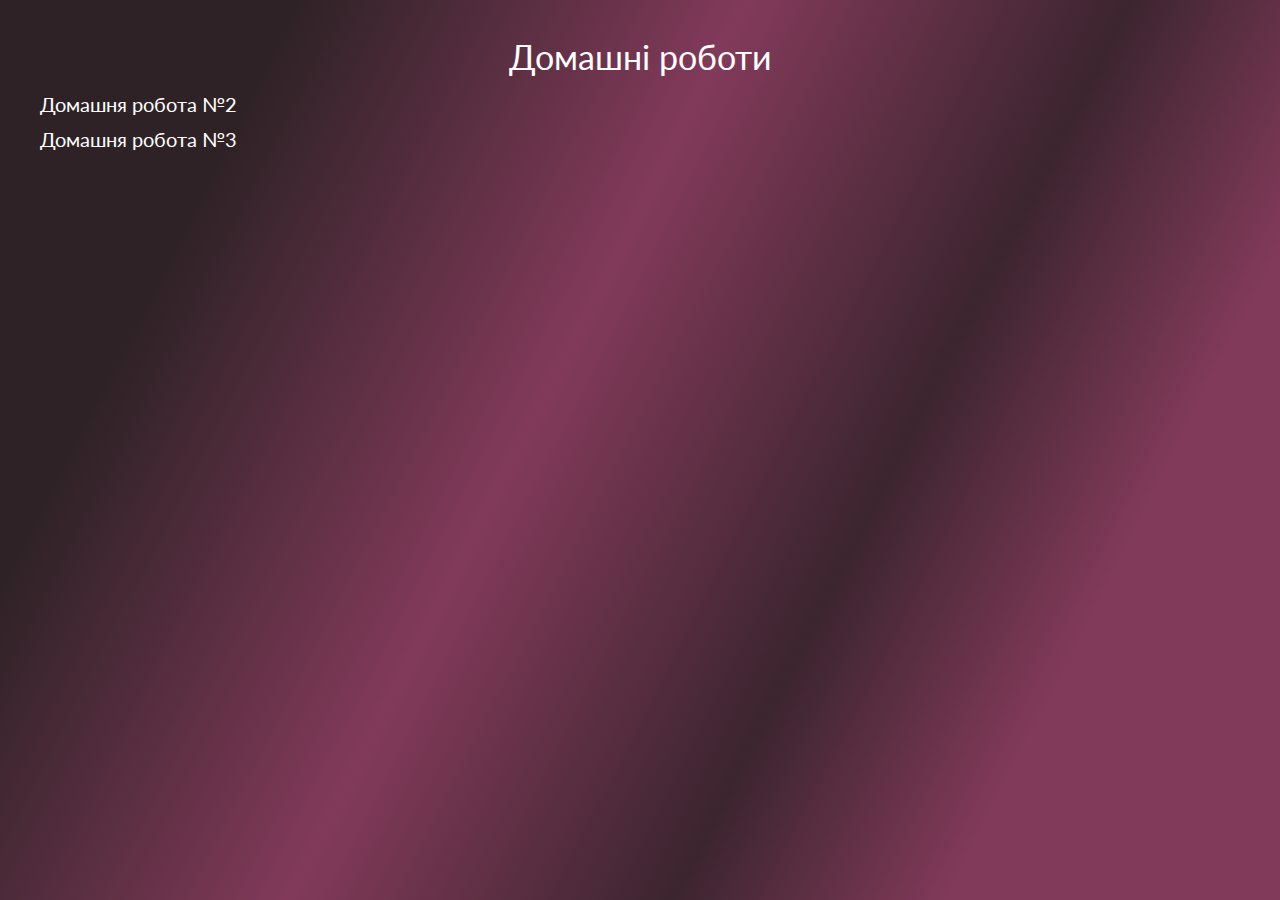
<file: index.html>
<!DOCTYPE html>
<html lang="uk">
	<head>
		<meta charset="UTF-8">
		<meta name="viewport" content="width=device-width, initial-scale=1.0">
		<link rel="stylesheet" href="css/style.css">
		<title> Домашні роботи</title>
	</head>
	<body>
		<div class="container">
			<h1>Домашні роботи</h1>
			<ul>
				<li>
					<a href="homework_02/index.html">Домашня робота №2</a>
				</li>
				<li>
					<a href="homework_3/index.html">Домашня робота №3</a>
				</li>
			</ul>
		</div>
	</body>
</html>
</file>
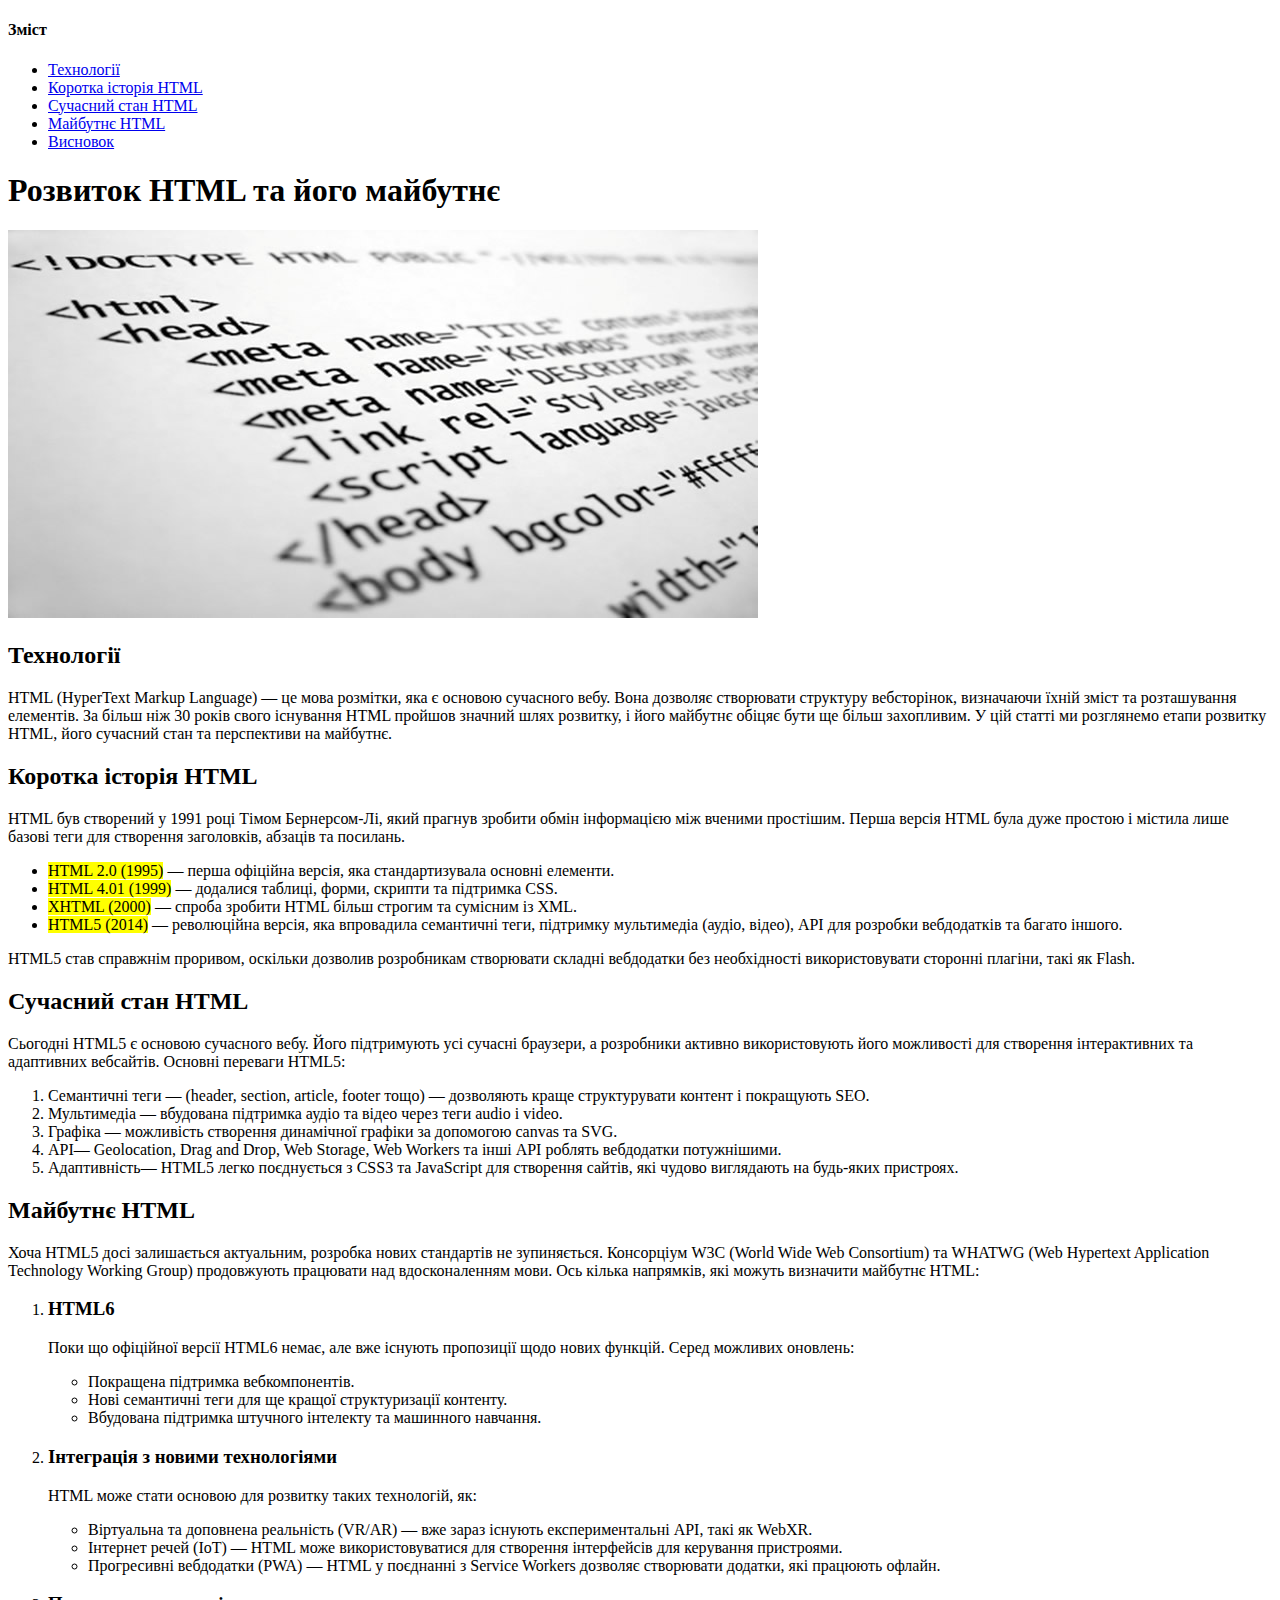
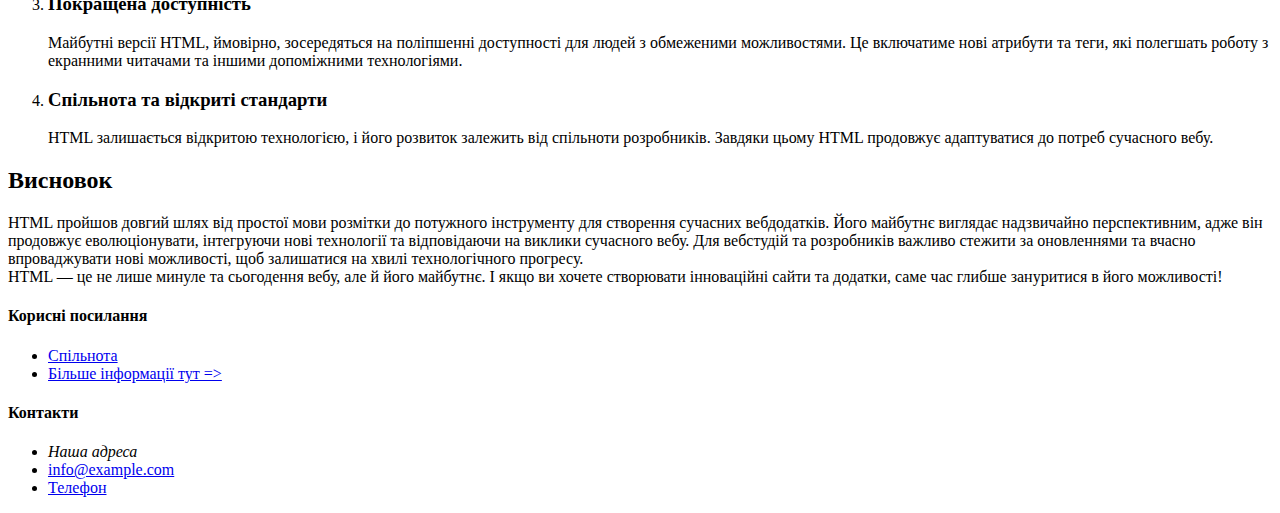
<file: homework_02/index.html>
<!DOCTYPE html>
<html lang="uk">
    <head>
        <meta charset="UTF-8">
        <meta name="viewport" content="width=device-width, initial-scale=1.0">
        <title>homework_02</title>
    </head>
    <body>
        <header>
            <div>
                <div>
                    <h4>Зміст</h4>
                    <ul>
                        <li> <a href="#section">Технології</a></li>
                        <li> <a href="#first_section">Коротка історія
                                HTML</a></li>
                        <li> <a href="#second_section">Сучасний стан
                                HTML</a></li>
                        <li> <a href="#third_section">Майбутнє HTML</a></li>
                        <li> <a href="#last_section">Висновок</a></li>
                    </ul>
                </div>
            </div>
        </header>
        <main>
            <div>
                <div>
                    <h1>Розвиток HTML та його майбутнє</h1>
                    <img src="img/Html.jpg" alt="зображення коду HTML">
                </div>
                <div id="section">
                    <h2>Технології</h2>
                    <p>
                        HTML (HyperText Markup Language) — це мова розмітки, яка
                        є
                        основою
                        сучасного вебу. Вона дозволяє створювати структуру
                        вебсторінок,
                        визначаючи їхній зміст та розташування елементів. За
                        більш
                        ніж
                        30
                        років свого існування HTML пройшов значний шлях
                        розвитку, і
                        його
                        майбутнє обіцяє бути ще більш захопливим. У цій статті
                        ми
                        розглянемо
                        етапи розвитку HTML, його сучасний стан та перспективи
                        на
                        майбутнє.
                    </p>
                </div>
            </div>
            <div id="first_section">
                <h2>Коротка історія HTML</h2>
                <p>
                    HTML був створений у 1991 році Тімом Бернерсом-Лі, який
                    прагнув
                    зробити обмін інформацією між вченими простішим. Перша
                    версія
                    HTML
                    була дуже простою і містила лише базові теги для створення
                    заголовків, абзаців та посилань.
                </p>

                <ul>
                    <li><mark>HTML 2.0 (1995)</mark> — перша офіційна версія,
                        яка
                        стандартизувала
                        основні елементи.</li>
                    <li><mark>HTML 4.01 (1999)</mark> — додалися таблиці, форми,
                        скрипти
                        та підтримка
                        CSS.</li>
                    <li><mark>XHTML (2000)</mark> — спроба зробити HTML більш
                        строгим та
                        сумісним із
                        XML.</li>
                    <li><mark>HTML5 (2014)</mark> — революційна версія, яка
                        впровадила
                        семантичні
                        теги, підтримку мультимедіа (аудіо, відео), API для
                        розробки
                        вебдодатків та багато іншого.
                    </li>
                </ul>
                <p>
                    HTML5 став справжнім проривом, оскільки дозволив розробникам
                    створювати складні вебдодатки без необхідності
                    використовувати
                    сторонні плагіни, такі як Flash.
                </p>
            </div>
            <div id="second_section">
                <h2>Сучасний стан HTML</h2>
                <p>
                    Сьогодні HTML5 є основою сучасного вебу. Його підтримують
                    усі
                    сучасні браузери, а розробники активно використовують його
                    можливості для створення інтерактивних та адаптивних
                    вебсайтів.
                    Основні переваги HTML5:
                </p>

                <ol>
                    <li><span class="text">Семантичні теги</span> — (header,
                        section,
                        article, footer
                        тощо) — дозволяють краще структурувати контент і
                        покращують
                        SEO.</li>
                    <li><span class="text">Мультимедіа</span> — вбудована
                        підтримка
                        аудіо та відео через теги audio і video.</li>
                    <li><span class="text">Графіка </span> — можливість
                        створення
                        динамічної графіки за допомогою canvas та SVG.</li>
                    <li><span class="text">API</span>— Geolocation, Drag and
                        Drop,
                        Web
                        Storage, Web Workers та інші API роблять вебдодатки
                        потужнішими.
                    </li>
                    <li><span class="text">Адаптивність</span>— HTML5 легко
                        поєднується
                        з CSS3 та JavaScript для створення сайтів, які чудово
                        виглядають
                        на будь-яких пристроях.</li>
                </ol>
            </div>
            <div id="third_section">
                <h2>Майбутнє HTML</h2>
                <p>
                    Хоча HTML5 досі залишається актуальним, розробка нових
                    стандартів не
                    зупиняється. Консорціум W3C (World Wide Web Consortium) та
                    WHATWG
                    (Web Hypertext Application Technology Working Group)
                    продовжують
                    працювати над вдосконаленням мови. Ось кілька напрямків, які
                    можуть
                    визначити майбутнє HTML:
                </p>
                <ol>
                    <li>
                        <h3>HTML6</h3>
                        <p>Поки що офіційної версії HTML6 немає, але вже існують
                            пропозиції щодо нових функцій. Серед можливих
                            оновлень:</p>
                        <ul>
                            <li>Покращена підтримка вебкомпонентів.</li>
                            <li>Нові семантичні теги для ще кращої
                                структуризації
                                контенту.</li>
                            <li>Вбудована підтримка штучного інтелекту та
                                машинного
                                навчання.</li>
                        </ul>
                    </li>
                    <li>
                        <h3>Інтеграція з новими технологіями
                        </h3>
                        <p>HTML може стати основою для розвитку таких
                            технологій,
                            як:
                        </p>
                        <ul>
                            <li>Віртуальна та доповнена реальність (VR/AR) — вже
                                зараз
                                існують експериментальні API, такі як
                                WebXR.</li>
                            <li>Інтернет речей (IoT) — HTML може
                                використовуватися
                                для
                                створення інтерфейсів для керування
                                пристроями.</li>
                            <li>Прогресивні вебдодатки (PWA) — HTML у поєднанні
                                з
                                Service Workers дозволяє створювати додатки, які
                                працюють офлайн.</li>
                        </ul>
                    </li>
                    <li>
                        <h3>Покращена доступність</h3>
                        <p>Майбутні версії HTML, ймовірно, зосередяться на
                            поліпшенні
                            доступності для людей з обмеженими можливостями. Це
                            включатиме нові атрибути та теги, які полегшать
                            роботу з
                            екранними читачами та іншими допоміжними
                            технологіями.
                        </p>
                    </li>
                    <li>
                        <h3>Спільнота та відкриті стандарти</h3>
                        <p>HTML залишається відкритою технологією, і його
                            розвиток
                            залежить від спільноти розробників. Завдяки цьому
                            HTML
                            продовжує адаптуватися до потреб сучасного вебу.</p>
                    </li>
                </ol>
            </div>
            <div id="last_section">
                <h2>Висновок</h2>
                <p>
                    HTML пройшов довгий шлях від простої мови розмітки до
                    потужного
                    інструменту для створення сучасних вебдодатків. Його
                    майбутнє
                    виглядає надзвичайно перспективним, адже він продовжує
                    еволюціонувати, інтегруючи нові технології та відповідаючи
                    на
                    виклики сучасного вебу. Для вебстудій та розробників важливо
                    стежити
                    за оновленнями та вчасно впроваджувати нові можливості, щоб
                    залишатися на хвилі технологічного прогресу. <br> HTML — це
                    не
                    лише минуле та сьогодення вебу, але й його
                    майбутнє. І
                    якщо ви хочете створювати інноваційні сайти та додатки, саме
                    час
                    глибше зануритися в його можливості!
                </p>
            </div>
        </main>
        <footer>
            <div>
                <h4>Корисні посилання</h4>
                <ul>
                    <li> <a title="Це посилання веде на сторінку спільноти"
                            href="community.html">Спільнота</a></li>
                    <li> <a target="_blank" href="https://google.com">Більше
                            інформації
                            тут
                            =></a></li>
                </ul>
            </div>
            <div>
                <h4>Контакти</h4>
                <ul>
                    <li><address>Наша адреса</address></li>
                    <li><a
                            href="mailto:info@example.com">info@example.com</a></li>
                    <li><a href="tel:+38011111111">Телефон</a></li>
                </ul>
            </div>
        </footer>
    </body>
</html>
</file>
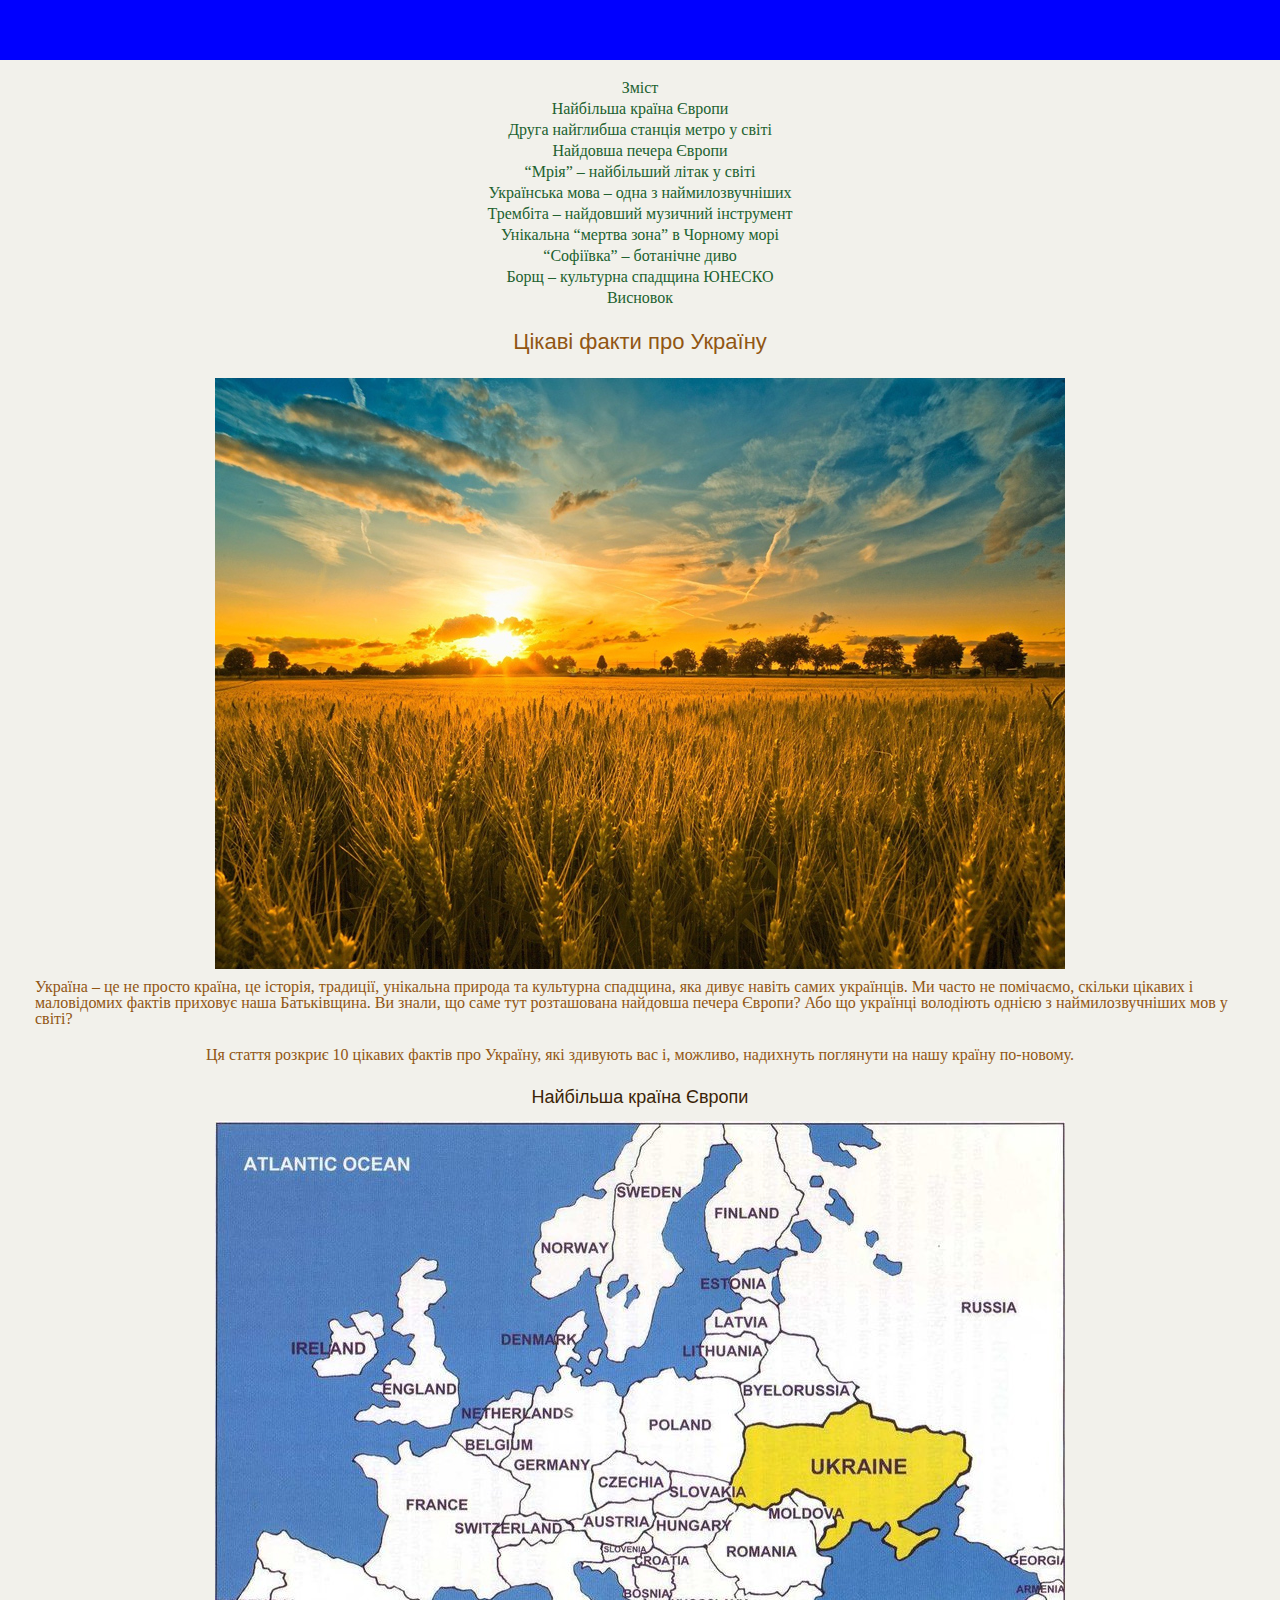
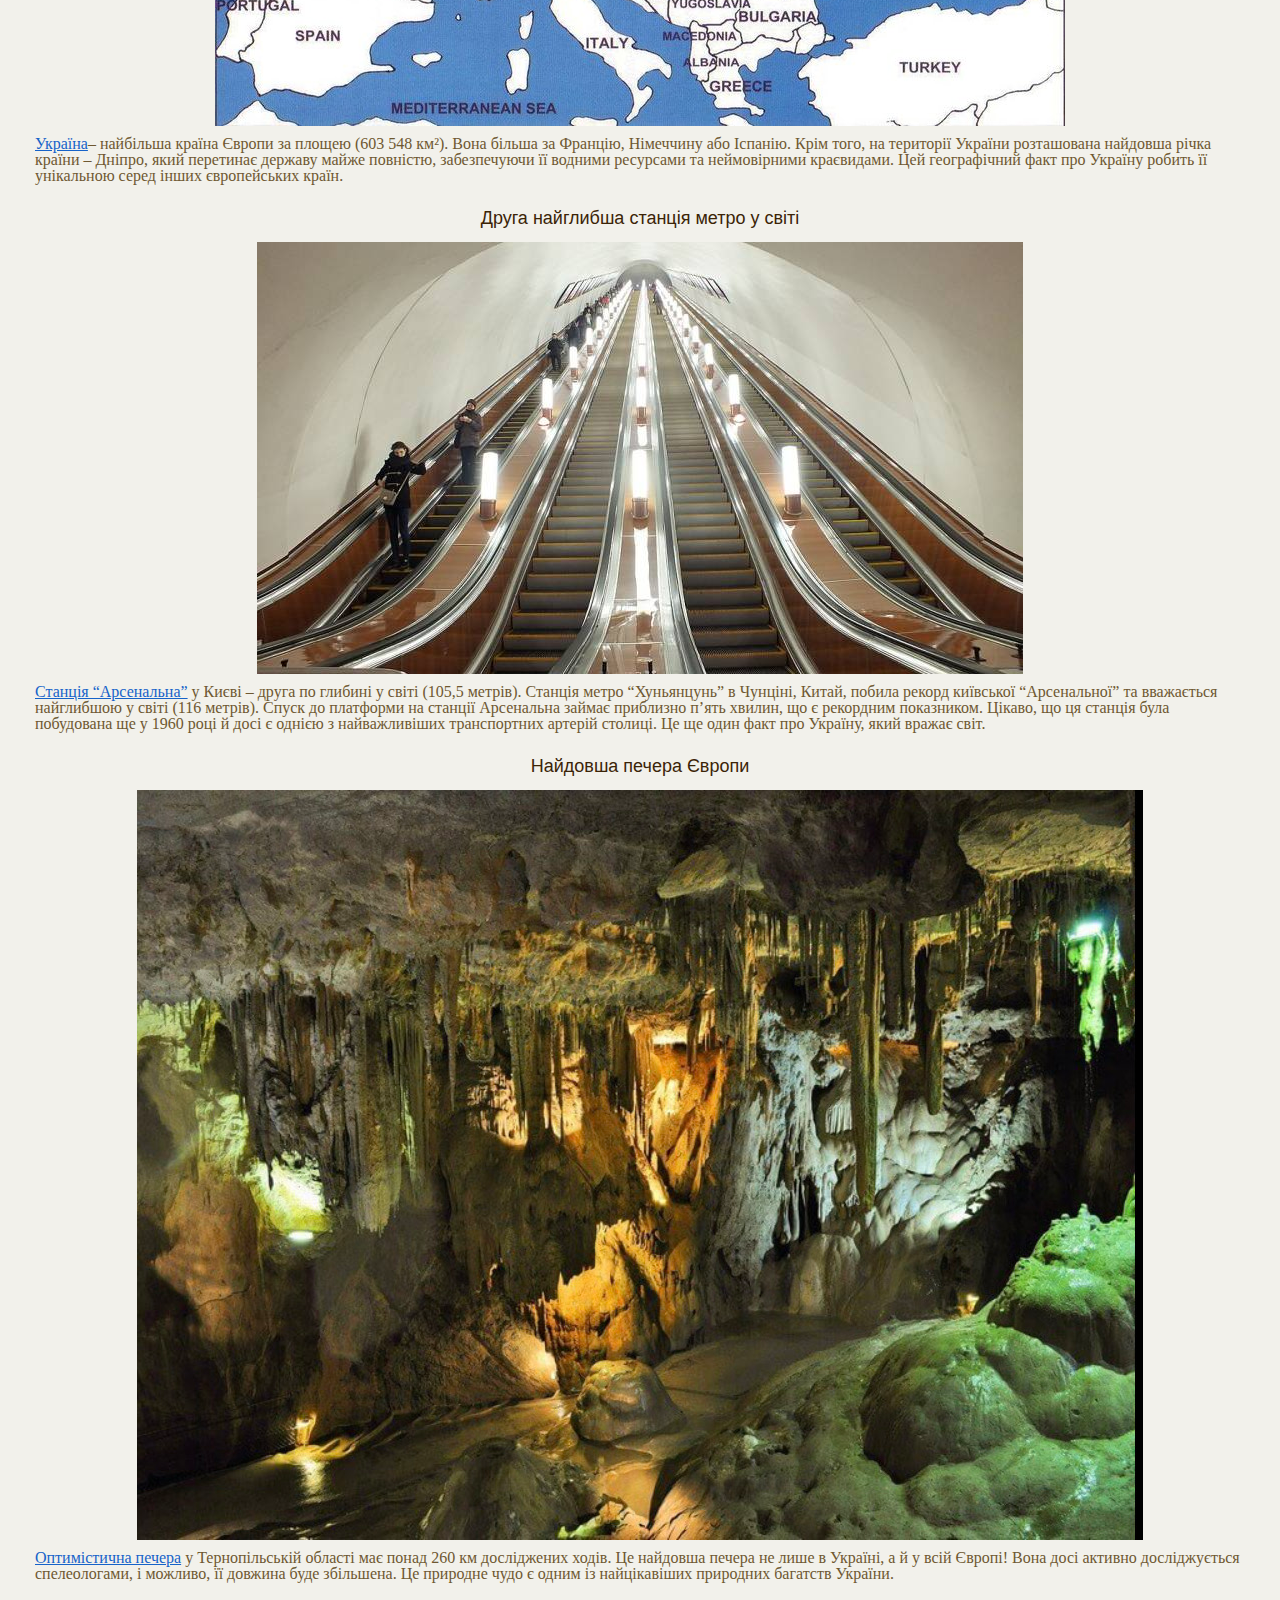
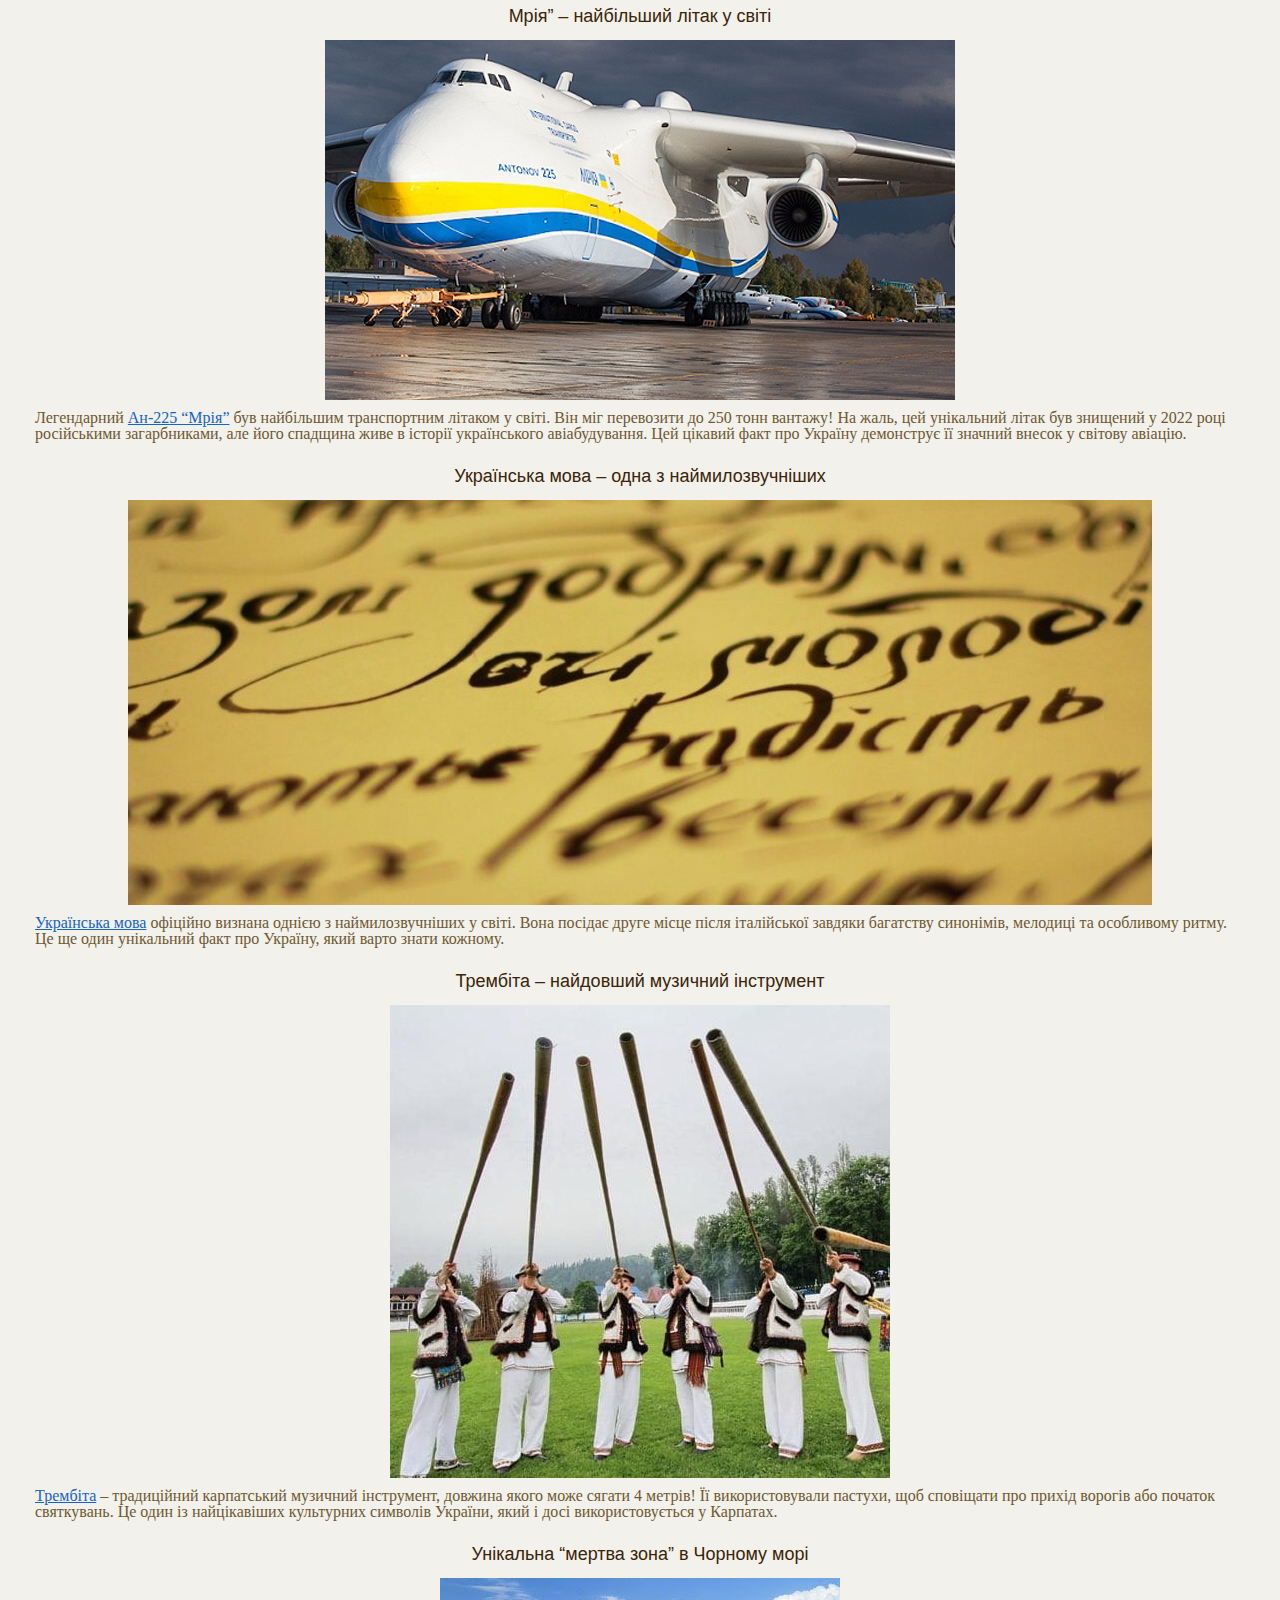
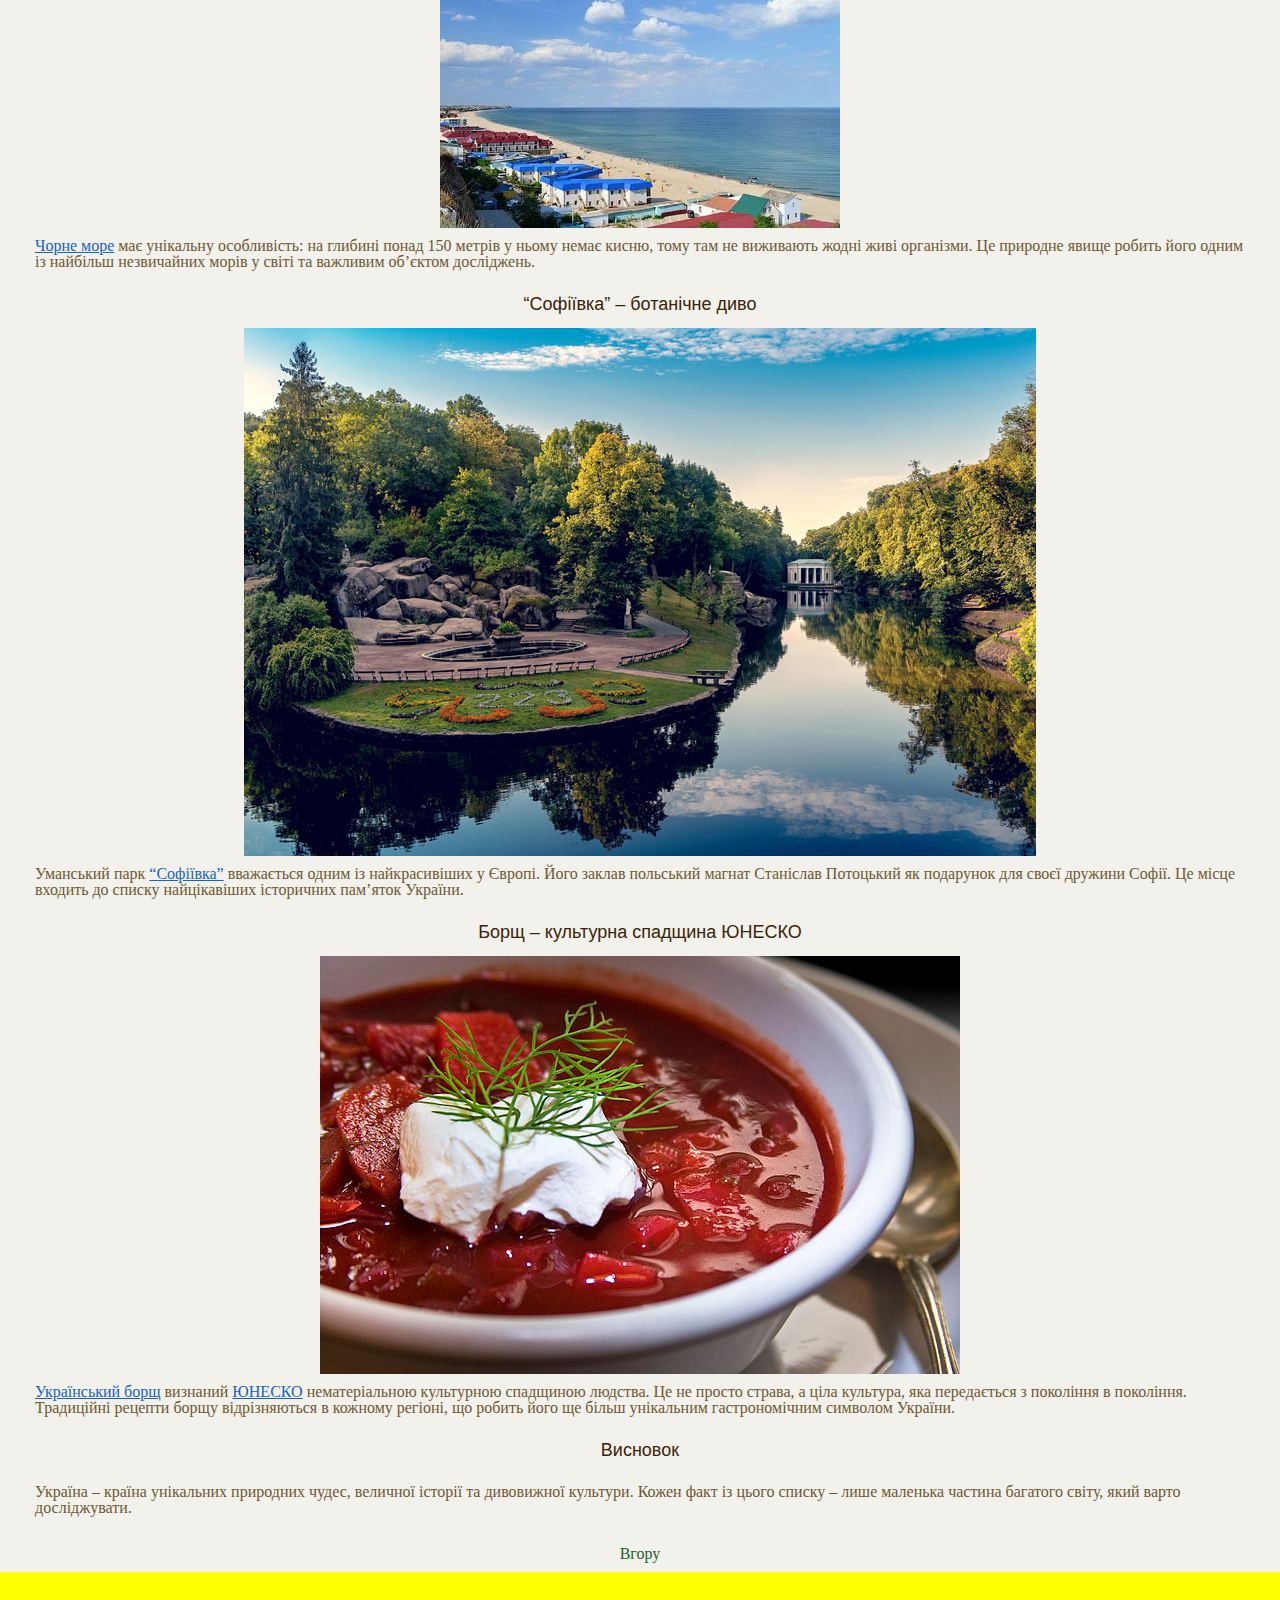
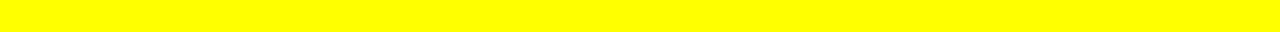
<file: homework_03 /index.html>
<!DOCTYPE html>
<html lang="uk">
    <head>
        <meta charset="UTF-8">
        <meta name="viewport" content="width=device-width, initial-scale=1.0">
        <link rel="stylesheet" href="css/style.css">
        <title>homework_03</title>
    </head>
    <body>
        <header>
            <div id="to-top" class="container-top">
            </div>
            <div class="nav">
                <h3>Зміст</h3>
                <ul>
                    <li> <a href="#article-one">Найбільша країна
                            Європи</a></li>
                    <li> <a href="#article-two">Друга найглибша станція
                            метро у світі</a></li>
                    <li> <a href="#article-three">Найдовша печера
                            Європи</a></li>
                    <li> <a href="#article-four">“Мрія” – найбільший літак у
                            світі</a></li>
                    <li> <a href="#article-five">Українська мова – одна з
                            наймилозвучніших</a></li>
                    <li> <a href="#article-six">Трембіта – найдовший музичний
                            інструмент</a></li>
                    <li> <a href="#article-eight">Унікальна “мертва зона” в
                            Чорному морі</a></li>
                    <li> <a href="#article-nine">“Софіївка” – ботанічне
                            диво</a></li>
                    <li> <a href="#article-ten">Борщ – культурна спадщина
                            ЮНЕСКО</a></li>
                    <li> <a href="#article-conclusion">Висновок</a></li>
                </ul>
            </div>
        </header>
        <main>
            <div class="main-section">
                <h1>Цікаві факти про Україну</h1>
                <img src="img/Ukraine.jpg" alt="українське поле">
                <p>
                    Україна –
                    це не просто країна, це історія, традиції,
                    унікальна природа та культурна спадщина, яка дивує навіть
                    самих українців. Ми часто не помічаємо, скільки цікавих і
                    маловідомих фактів приховує наша Батьківщина. Ви знали, що
                    саме тут розташована найдовша печера Європи? Або що українці
                    володіють однією з наймилозвучніших мов у світі?
                </p>
                <p>
                    Ця стаття розкриє 10 цікавих фактів про Україну, які
                    здивують вас і, можливо, надихнуть поглянути на нашу країну
                    по-новому.
                </p>
            </div>
            <div id="article-one" class="article">
                <h2>Найбільша країна Європи</h2>
                <img src="img/Ukraine_in_Europe.jpg"
                    alt="Карта Європи з виділенням України" />
                <p>
                    <a target="_blanck"
                        href="https://uk.wikipedia.org/wiki/%D0%A3%D0%BA%D1%80%D0%B0%D1%97%D0%BD%D0%B0">Україна</a>–
                    найбільша країна Європи за площею (603 548
                    км²).
                    Вона більша за Францію, Німеччину або Іспанію. Крім
                    того, на
                    території України розташована найдовша річка країни –
                    Дніпро, який перетинає державу майже повністю,
                    забезпечуючи
                    її водними ресурсами та неймовірними краєвидами. Цей
                    географічний факт про Україну робить її унікальною серед
                    інших європейських країн.
                </p>
            </div>
            <div id="article-two" class="article">
                <h2>Друга найглибша станція метро у світі</h2>
                <img src="img/escalator.jpg"
                    alt="Фото ескалатора станції метро" />
                <p>
                    <a target="_blank"
                        href="https://uk.wikipedia.org/wiki/%D0%90%D1%80%D1%81%D0%B5%D0%BD%D0%B0%D0%BB%D1%8C%D0%BD%D0%B0_(%D1%81%D1%82%D0%B0%D0%BD%D1%86%D1%96%D1%8F_%D0%BC%D0%B5%D1%82%D1%80%D0%BE)">Станція
                        “Арсенальна”</a> у Києві – друга по глибині у світі
                    (105,5 метрів). Станція метро “Хуньянцунь” в Чунціні, Китай,
                    побила рекорд київської “Арсенальної” та вважається
                    найглибшою у світі (116 метрів). Спуск до платформи на
                    станції Арсенальна займає приблизно п’ять хвилин, що є
                    рекордним показником. Цікаво, що ця станція була побудована
                    ще у 1960 році й досі є однією з найважливіших транспортних
                    артерій столиці. Це ще один факт про Україну, який вражає
                    світ.
                </p>
            </div>
            <div id="article-three" class="article">
                <h2>Найдовша печера Європи</h2>
                <img src="img/cave.jpg"
                    alt="Печера в Тернопільській області" />
                <p>
                    <a target="_blank"
                        href="https://uk.wikipedia.org/wiki/%D0%9E%D0%BF%D1%82%D0%B8%D0%BC%D1%96%D1%81%D1%82%D0%B8%D1%87%D0%BD%D0%B0_%D0%BF%D0%B5%D1%87%D0%B5%D1%80%D0%B0">Оптимістична
                        печера</a> у Тернопільській області має понад 260
                    км досліджених ходів. Це найдовша печера не лише в Україні,
                    а й у всій Європі! Вона досі активно досліджується
                    спелеологами, і можливо, її довжина буде збільшена. Це
                    природне чудо є одним із найцікавіших природних багатств
                    України.
                </p>
            </div>
            <div id="article-four" class="article">
                <h2>Мрія” – найбільший літак у світі</h2>
                <img src="img/ukrayinska_mriya.jpg"
                    alt="Фото літака" />
                <p>
                    Легендарний <a
                        href="https://uk.wikipedia.org/wiki/%D0%90%D0%BD-225_%C2%AB%D0%9C%D1%80%D1%96%D1%8F%C2%BB"
                        target="_blank">Ан-225 “Мрія”</a> був найбільшим
                    транспортним
                    літаком у світі. Він міг перевозити до 250 тонн вантажу! На
                    жаль, цей унікальний літак був знищений у 2022 році
                    російськими загарбниками, але його спадщина живе в історії
                    українського авіабудування. Цей цікавий факт про Україну
                    демонструє її значний внесок у світову авіацію.
                </p>
            </div>
            <div id="article-five" class="article">
                <h2>Українська мова – одна з наймилозвучніших</h2>
                <img src="img/ukrainian_language.jpg"
                    alt="зображення українського правопису" />
                <p>
                    <a target="_blanck"
                        href="https://uk.wikipedia.org/wiki/%D0%A3%D0%BA%D1%80%D0%B0%D1%97%D0%BD%D1%81%D1%8C%D0%BA%D0%B0_%D0%BC%D0%BE%D0%B2%D0%B0">Українська
                        мова</a> офіційно визнана однією з наймилозвучніших у
                    світі. Вона посідає друге місце після італійської завдяки
                    багатству синонімів, мелодиці та особливому ритму. Це ще
                    один унікальний факт про Україну, який варто знати кожному.
                </p>
            </div>
            <div id="article-six" class="article">
                <h2>Трембіта – найдовший музичний інструмент</h2>
                <img src="img/trembita.jpg"
                    alt="фото гуцули з трембітами" />
                <p>
                    <a target="_blank"
                        href="https://uk.wikipedia.org/wiki/%D0%A2%D1%80%D0%B5%D0%BC%D0%B1%D1%96%D1%82%D0%B0">Трембіта</a>
                    – традиційний карпатський музичний інструмент,
                    довжина якого може сягати 4 метрів! Її використовували
                    пастухи, щоб сповіщати про прихід ворогів або початок
                    святкувань. Це один із найцікавіших культурних символів
                    України, який і досі використовується у Карпатах.
                </p>
            </div>
            <div id="article-eight" class="article">
                <h2>Унікальна “мертва зона” в Чорному морі</h2>
                <img src="img/sea.jpg"
                    alt="Узбережжя чорного моря" />
                <p>
                    <a target="_blanck"
                        href="https://uk.wikipedia.org/wiki/%D0%A7%D0%BE%D1%80%D0%BD%D0%B5_%D0%BC%D0%BE%D1%80%D0%B5">Чорне
                        море</a> має унікальну особливість: на глибині понад 150
                    метрів у ньому немає кисню, тому там не виживають жодні живі
                    організми. Це природне явище робить його одним із найбільш
                    незвичайних морів у світі та важливим об’єктом досліджень.
                </p>
            </div>
            <div id="article-nine" class="article">
                <h2>“Софіївка” – ботанічне диво</h2>
                <img src="img/sofiyivka.jpg"
                    alt="Уманський парк Софіївка" />
                <p>
                    Уманський парк <a target="_blanck"
                        href="https://uk.wikipedia.org/wiki/%D0%9D%D0%B0%D1%86%D1%96%D0%BE%D0%BD%D0%B0%D0%BB%D1%8C%D0%BD%D0%B8%D0%B9_%D0%B4%D0%B5%D0%BD%D0%B4%D1%80%D0%BE%D0%BB%D0%BE%D0%B3%D1%96%D1%87%D0%BD%D0%B8%D0%B9_%D0%BF%D0%B0%D1%80%D0%BA_%C2%AB%D0%A1%D0%BE%D1%84%D1%96%D1%97%D0%B2%D0%BA%D0%B0%C2%BB">“Софіївка”</a>
                    вважається одним із найкрасивіших
                    у Європі. Його заклав польський магнат Станіслав Потоцький
                    як подарунок для своєї дружини Софії. Це місце входить до
                    списку найцікавіших історичних пам’яток України.
                </p>
            </div>
            <div id="article-ten" class="article">
                <h2>Борщ – культурна спадщина ЮНЕСКО</h2>
                <img src="img/borshcz.jpg"
                    alt="Український борщ" />
                <p>
                    <a target="_blanck"
                        href="https://uk.wikipedia.org/wiki/%D0%91%D0%BE%D1%80%D1%89">Український
                        борщ</a> визнаний <a target="_blanck"
                        href="https://uk.wikipedia.org/wiki/%D0%AE%D0%9D%D0%95%D0%A1%D0%9A%D0%9E">ЮНЕСКО</a>
                    нематеріальною культурною
                    спадщиною людства. Це не просто страва, а ціла культура, яка
                    передається з покоління в покоління. Традиційні рецепти
                    борщу відрізняються в кожному регіоні, що робить його ще
                    більш унікальним гастрономічним символом України.
                </p>
            </div>
            <div id="article-conclusion" class="article">
                <h2>Висновок</h2>
                <p>
                    Україна – країна унікальних природних чудес, величної
                    історії та дивовижної культури. Кожен факт із цього списку –
                    лише маленька частина багатого світу, який варто
                    досліджувати.
                </p>
            </div>
            <div class="nav">
                <a href="#to-top">Вгору</a>
            </div>
        </main>
        <footer>
            <div class="container-bottom">
            </div>
        </footer>
    </body>
</html>
</file>
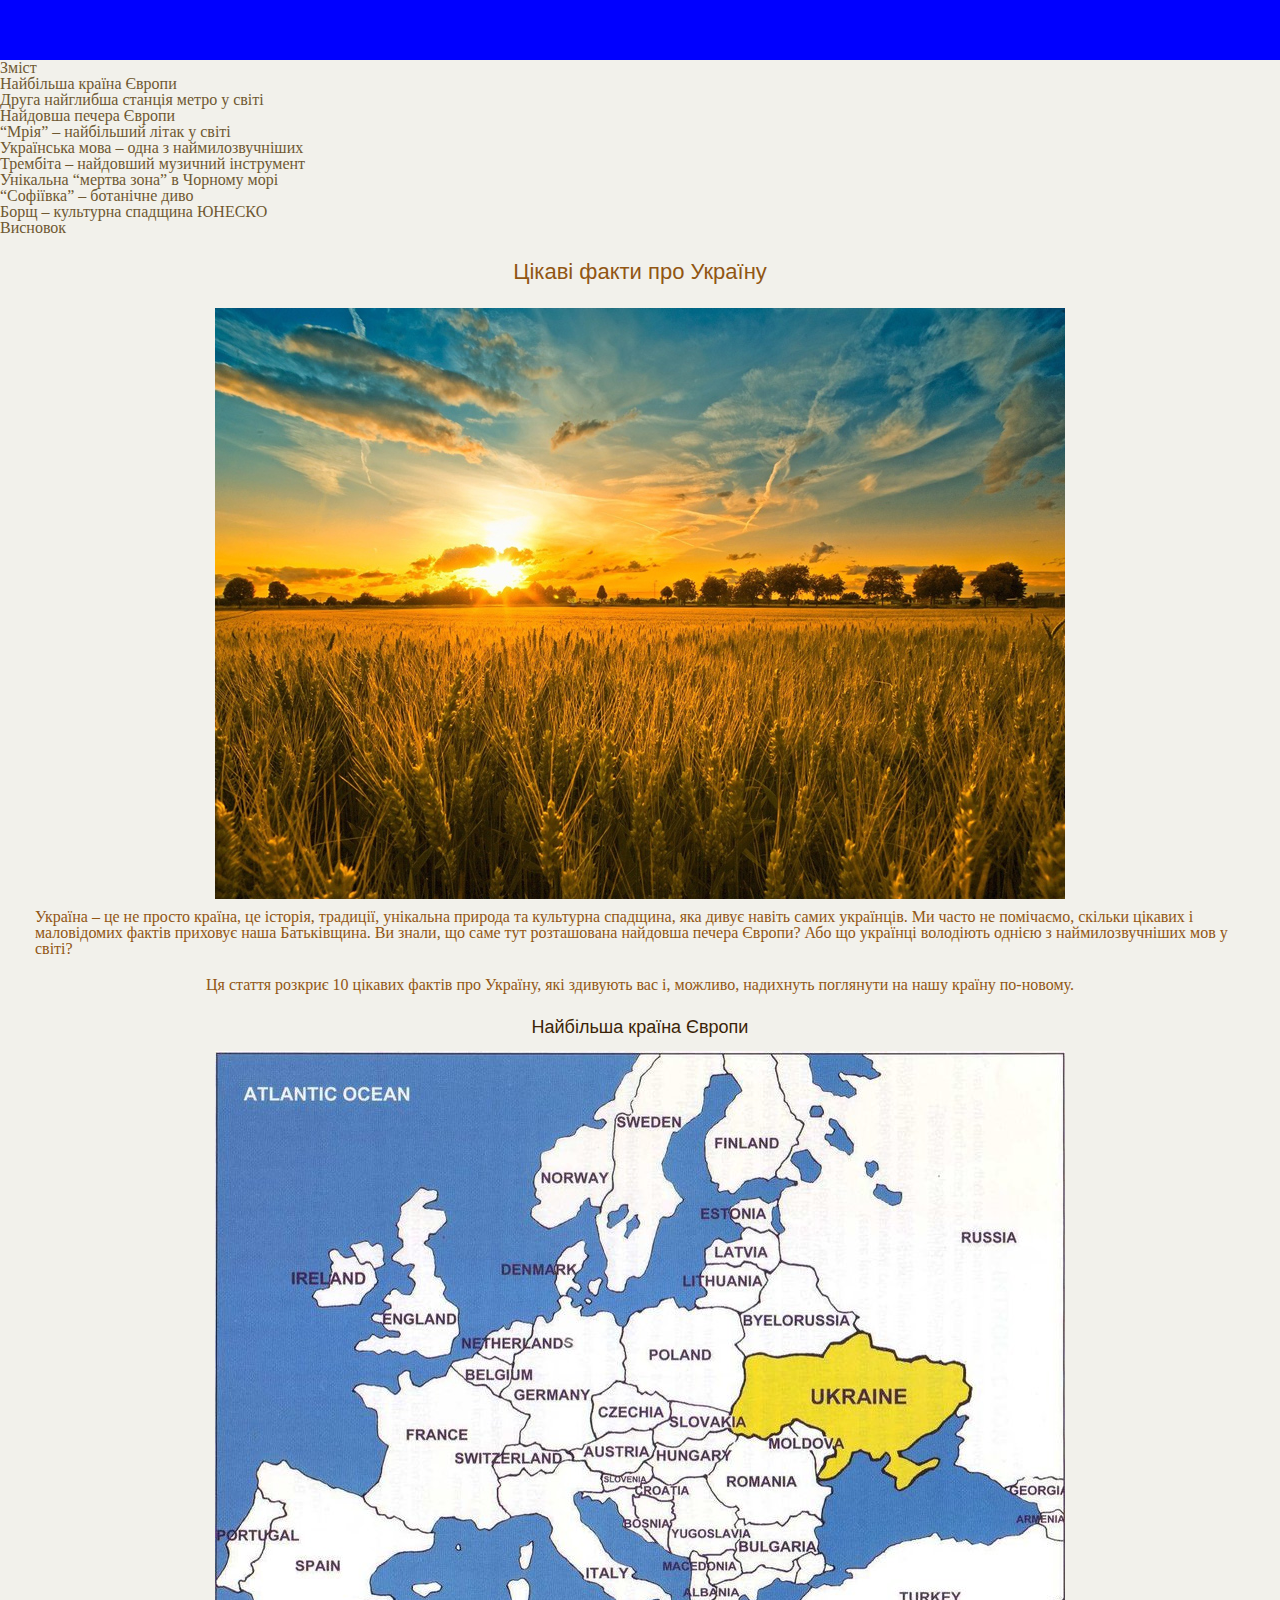
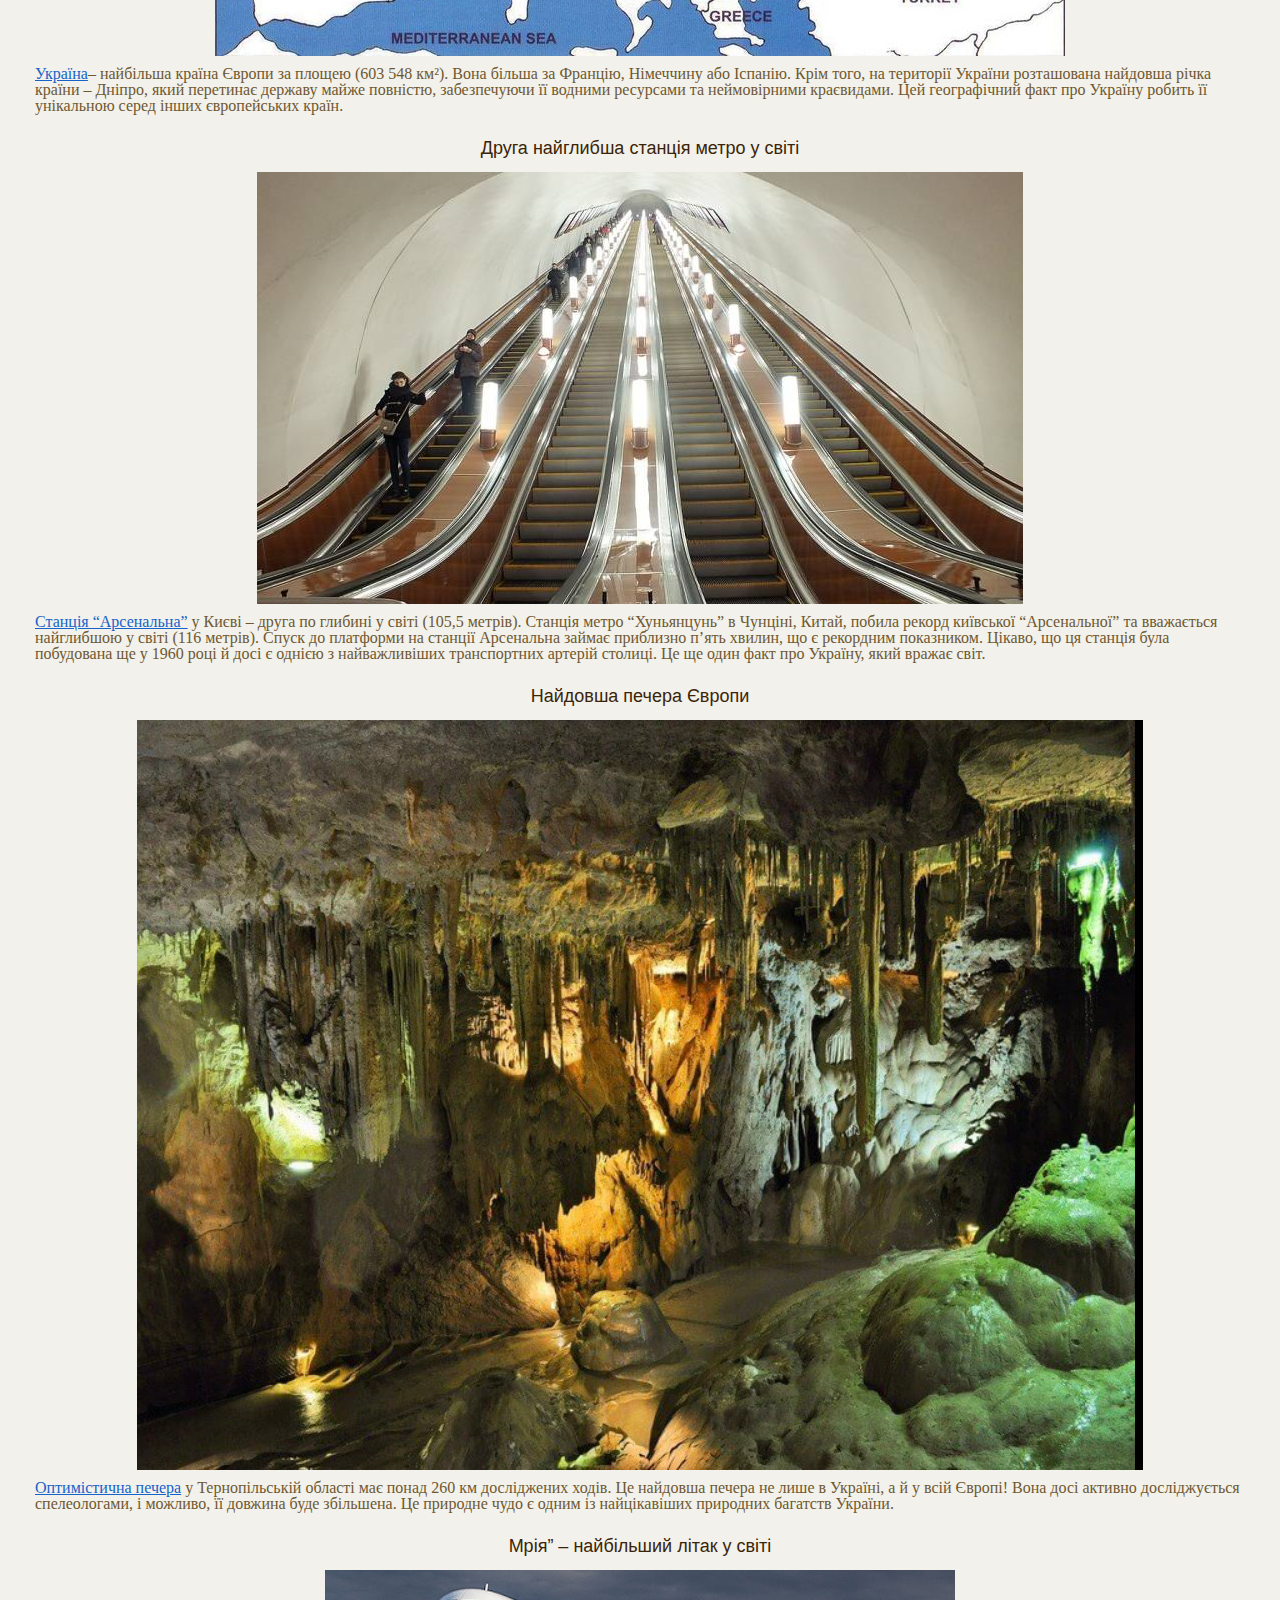
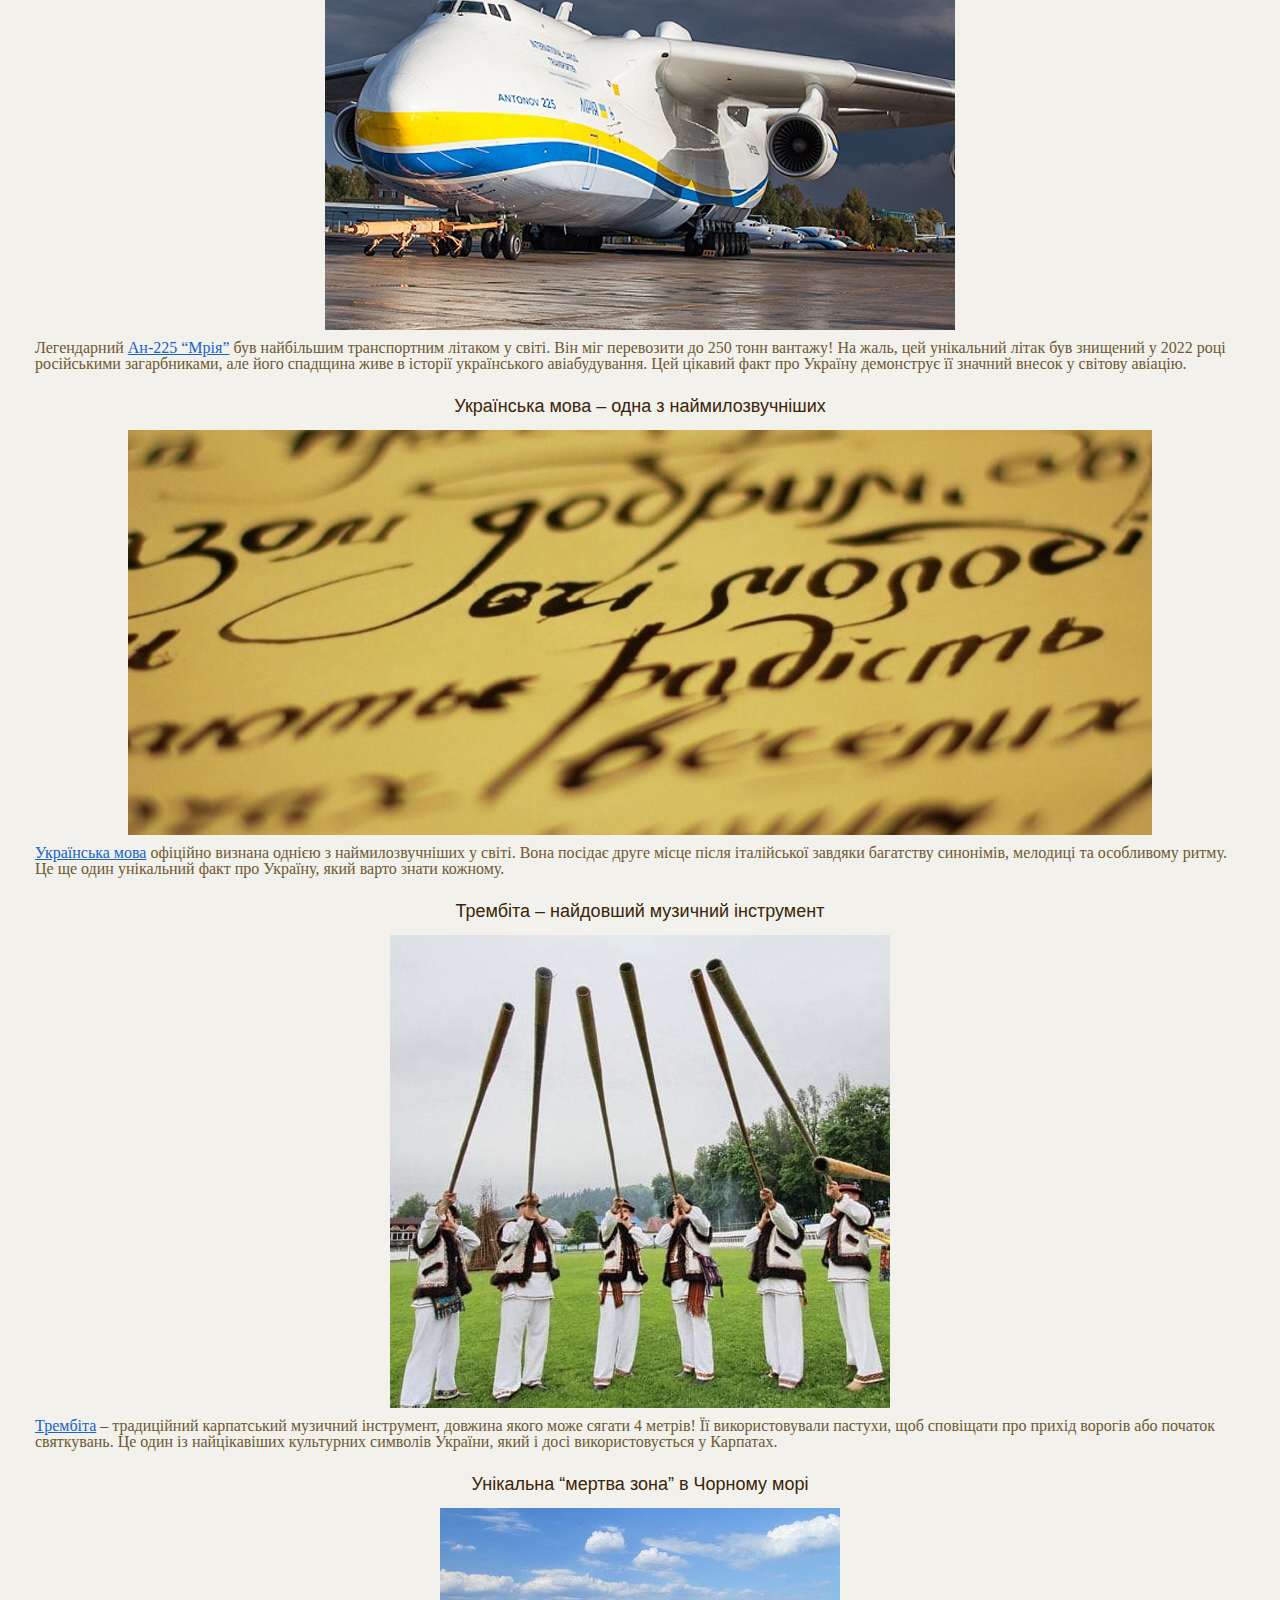
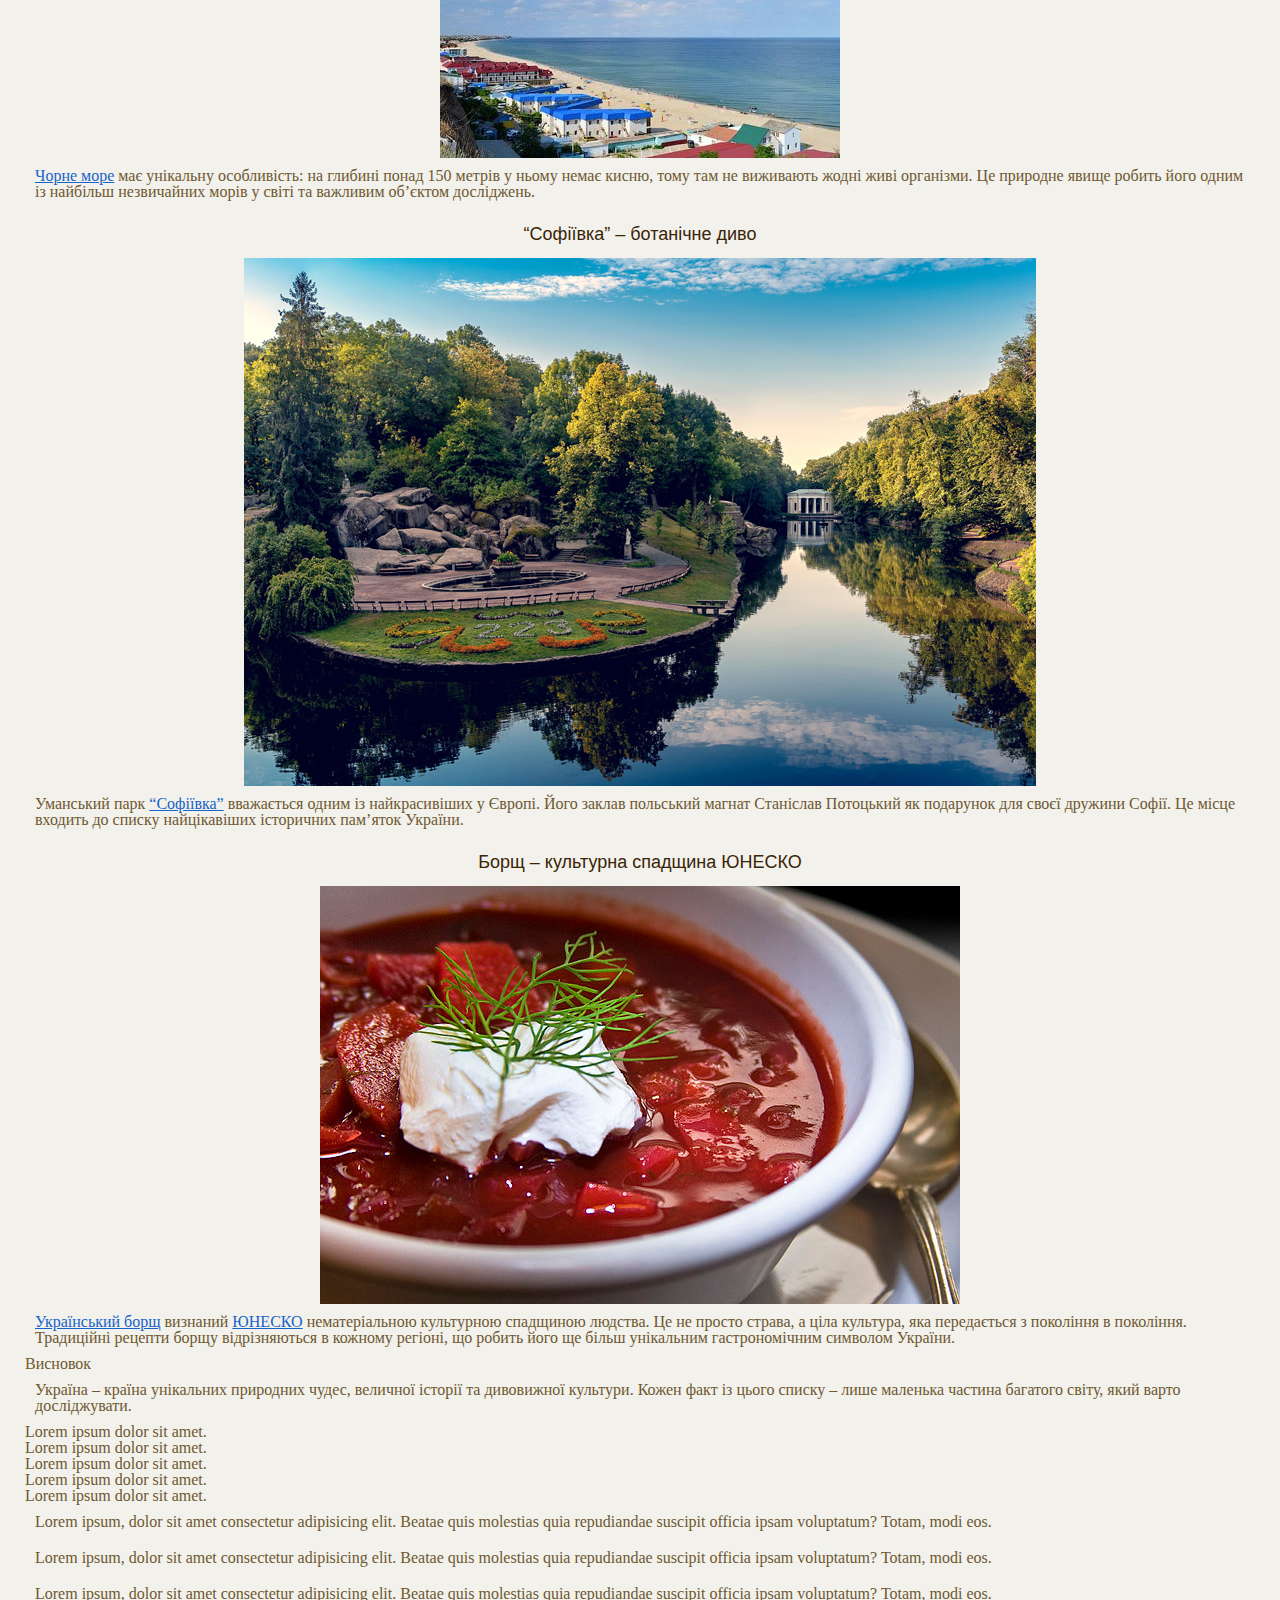
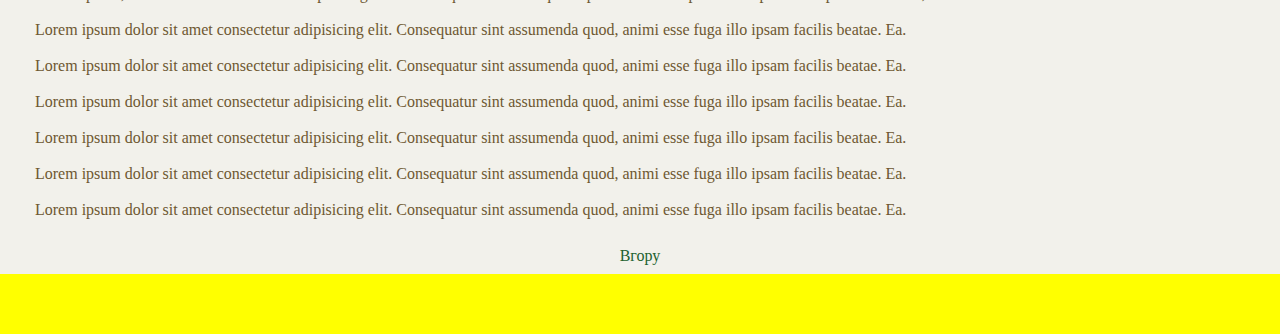
<file: homework_03/index.html>
<!DOCTYPE html>
<html lang="uk">
    <head>
        <meta charset="UTF-8">
        <meta name="viewport" content="width=device-width, initial-scale=1.0">
        <link rel="stylesheet" href="css/style.css">
        <title>homework_03</title>
    </head>
    <body>
        <header>
            <div id="to-top" class="container-top">
            </div>
            <div class="nav-menu">
                <h3>Зміст</h3>
                <ul>
                    <li> <a href="#article-one">Найбільша країна
                            Європи</a></li>
                    <li> <a href="#article-two">Друга найглибша станція
                            метро у світі</a></li>
                    <li> <a href="#article-three">Найдовша печера
                            Європи</a></li>
                    <li> <a href="#article-four">“Мрія” – найбільший літак у
                            світі</a></li>
                    <li> <a href="#article-five">Українська мова – одна з
                            наймилозвучніших</a></li>
                    <li> <a href="#article-six">Трембіта – найдовший музичний
                            інструмент</a></li>
                    <li> <a href="#article-eight">Унікальна “мертва зона” в
                            Чорному морі</a></li>
                    <li> <a href="#article-nine">“Софіївка” – ботанічне
                            диво</a></li>
                    <li> <a href="#article-ten">Борщ – культурна спадщина
                            ЮНЕСКО</a></li>
                    <li> <a href="#article-conclusion">Висновок</a></li>
                </ul>
            </div>
        </header>
        <main>
            <div class="main-section">
                <h1>Цікаві факти про Україну</h1>
                <img src="img/Ukraine.jpg" alt="українське поле">
                <p class="hero-text">
                    Україна –
                    це не просто країна, це історія, традиції,
                    унікальна природа та культурна спадщина, яка дивує навіть
                    самих українців. Ми часто не помічаємо, скільки цікавих і
                    маловідомих фактів приховує наша Батьківщина. Ви знали, що
                    саме тут розташована найдовша печера Європи? Або що українці
                    володіють однією з наймилозвучніших мов у світі?
                </p>
                <p class="hero-text">
                    Ця стаття розкриє 10 цікавих фактів про Україну, які
                    здивують вас і, можливо, надихнуть поглянути на нашу країну
                    по-новому.
                </p>
            </div>
            <div id="article-one" class="article text">
                <h2>Найбільша країна Європи</h2>
                <img src="img/Ukraine_in_Europe.jpg"
                    alt="Карта Європи з виділенням України">
                <p>
                    <a target="_blank"
                        href="https://uk.wikipedia.org/wiki/%D0%A3%D0%BA%D1%80%D0%B0%D1%97%D0%BD%D0%B0">Україна</a>–
                    найбільша країна Європи за площею (603 548
                    км²).
                    Вона більша за Францію, Німеччину або Іспанію. Крім
                    того, на
                    території України розташована найдовша річка країни –
                    Дніпро, який перетинає державу майже повністю,
                    забезпечуючи
                    її водними ресурсами та неймовірними краєвидами. Цей
                    географічний факт про Україну робить її унікальною серед
                    інших європейських країн.
                </p>
            </div>
            <div id="article-two" class="article article-text">
                <h2>Друга найглибша станція метро у світі</h2>
                <img src="img/escalator.jpg"
                    alt="Фото ескалатора станції метро">
                <p>
                    <a target="_blank"
                        href="https://uk.wikipedia.org/wiki/%D0%90%D1%80%D1%81%D0%B5%D0%BD%D0%B0%D0%BB%D1%8C%D0%BD%D0%B0_(%D1%81%D1%82%D0%B0%D0%BD%D1%86%D1%96%D1%8F_%D0%BC%D0%B5%D1%82%D1%80%D0%BE)">Станція
                        “Арсенальна”</a> у Києві – друга по глибині у світі
                    (105,5 метрів). Станція метро “Хуньянцунь” в Чунціні, Китай,
                    побила рекорд київської “Арсенальної” та вважається
                    найглибшою у світі (116 метрів). Спуск до платформи на
                    станції Арсенальна займає приблизно п’ять хвилин, що є
                    рекордним показником. Цікаво, що ця станція була побудована
                    ще у 1960 році й досі є однією з найважливіших транспортних
                    артерій столиці. Це ще один факт про Україну, який вражає
                    світ.
                </p>
            </div>
            <div id="article-three" class="article text">
                <h2>Найдовша печера Європи</h2>
                <img src="img/cave.jpg"
                    alt="Печера в Тернопільській області">
                <p>
                    <a target="_blank"
                        href="https://uk.wikipedia.org/wiki/%D0%9E%D0%BF%D1%82%D0%B8%D0%BC%D1%96%D1%81%D1%82%D0%B8%D1%87%D0%BD%D0%B0_%D0%BF%D0%B5%D1%87%D0%B5%D1%80%D0%B0">Оптимістична
                        печера</a> у Тернопільській області має понад 260
                    км досліджених ходів. Це найдовша печера не лише в Україні,
                    а й у всій Європі! Вона досі активно досліджується
                    спелеологами, і можливо, її довжина буде збільшена. Це
                    природне чудо є одним із найцікавіших природних багатств
                    України.
                </p>
            </div>
            <div id="article-four" class="article">
                <h2>Мрія” – найбільший літак у світі</h2>
                <img src="img/ukrayinska_mriya.jpg"
                    alt="Фото літака">
                <p>
                    Легендарний <a
                        href="https://uk.wikipedia.org/wiki/%D0%90%D0%BD-225_%C2%AB%D0%9C%D1%80%D1%96%D1%8F%C2%BB"
                        target="_blank">Ан-225 “Мрія”</a> був найбільшим
                    транспортним
                    літаком у світі. Він міг перевозити до 250 тонн вантажу! На
                    жаль, цей унікальний літак був знищений у 2022 році
                    російськими загарбниками, але його спадщина живе в історії
                    українського авіабудування. Цей цікавий факт про Україну
                    демонструє її значний внесок у світову авіацію.
                </p>
            </div>
            <div id="article-five" class="article">
                <h2>Українська мова – одна з наймилозвучніших</h2>
                <img src="img/ukrainian_language.jpg"
                    alt="зображення українського правопису">
                <p>
                    <a target="_blank"
                        href="https://uk.wikipedia.org/wiki/%D0%A3%D0%BA%D1%80%D0%B0%D1%97%D0%BD%D1%81%D1%8C%D0%BA%D0%B0_%D0%BC%D0%BE%D0%B2%D0%B0">Українська
                        мова</a> офіційно визнана однією з наймилозвучніших у
                    світі. Вона посідає друге місце після італійської завдяки
                    багатству синонімів, мелодиці та особливому ритму. Це ще
                    один унікальний факт про Україну, який варто знати кожному.
                </p>
            </div>
            <div id="article-six" class="article article-text">
                <h2>Трембіта – найдовший музичний інструмент</h2>
                <img src="img/trembita.jpg"
                    alt="фото гуцули з трембітами">
                <p>
                    <a target="_blank"
                        href="https://uk.wikipedia.org/wiki/%D0%A2%D1%80%D0%B5%D0%BC%D0%B1%D1%96%D1%82%D0%B0">Трембіта</a>
                    – традиційний карпатський музичний інструмент,
                    довжина якого може сягати 4 метрів! Її використовували
                    пастухи, щоб сповіщати про прихід ворогів або початок
                    святкувань. Це один із найцікавіших культурних символів
                    України, який і досі використовується у Карпатах.
                </p>
            </div>
            <div id="article-eight" class="article">
                <h2>Унікальна “мертва зона” в Чорному морі</h2>
                <img src="img/sea.jpg"
                    alt="Узбережжя чорного моря">
                <p class="text-one">
                    <a target="_blank"
                        href="https://uk.wikipedia.org/wiki/%D0%A7%D0%BE%D1%80%D0%BD%D0%B5_%D0%BC%D0%BE%D1%80%D0%B5">Чорне
                        море</a> має унікальну особливість: на глибині понад 150
                    метрів у ньому немає кисню, тому там не виживають жодні живі
                    організми. Це природне явище робить його одним із найбільш
                    незвичайних морів у світі та важливим об’єктом досліджень.
                </p>
            </div>
            <div id="article-nine" class="article">
                <h2>“Софіївка” – ботанічне диво</h2>
                <img src="img/sofiyivka.jpg"
                    alt="Уманський парк Софіївка">
                <p class="text-one">
                    Уманський парк <a target="_blank"
                        href="https://uk.wikipedia.org/wiki/%D0%9D%D0%B0%D1%86%D1%96%D0%BE%D0%BD%D0%B0%D0%BB%D1%8C%D0%BD%D0%B8%D0%B9_%D0%B4%D0%B5%D0%BD%D0%B4%D1%80%D0%BE%D0%BB%D0%BE%D0%B3%D1%96%D1%87%D0%BD%D0%B8%D0%B9_%D0%BF%D0%B0%D1%80%D0%BA_%C2%AB%D0%A1%D0%BE%D1%84%D1%96%D1%97%D0%B2%D0%BA%D0%B0%C2%BB">“Софіївка”</a>
                    вважається одним із найкрасивіших
                    у Європі. Його заклав польський магнат Станіслав Потоцький
                    як подарунок для своєї дружини Софії. Це місце входить до
                    списку найцікавіших історичних пам’яток України.
                </p>
            </div>
            <div id="article-ten" class="article text">
                <h2>Борщ – культурна спадщина ЮНЕСКО</h2>
                <img src="img/borshcz.jpg"
                    alt="Український борщ">
                <p>
                    <a target="_blank"
                        href="https://uk.wikipedia.org/wiki/%D0%91%D0%BE%D1%80%D1%89">Український
                        борщ</a> визнаний <a target="_blank"
                        href="https://uk.wikipedia.org/wiki/%D0%AE%D0%9D%D0%95%D0%A1%D0%9A%D0%9E">ЮНЕСКО</a>
                    нематеріальною культурною
                    спадщиною людства. Це не просто страва, а ціла культура, яка
                    передається з покоління в покоління. Традиційні рецепти
                    борщу відрізняються в кожному регіоні, що робить його ще
                    більш унікальним гастрономічним символом України.
                </p>
            </div>
            <div id="article-conclusion" class="conclusion-text">
                <h2>Висновок</h2>
                <p>
                    Україна – країна унікальних природних чудес, величної
                    історії та дивовижної культури. Кожен факт із цього списку –
                    лише маленька частина багатого світу, який варто
                    досліджувати.
                </p>
            </div>
            <!-- Далі практика стосування всіх методів звернення до елемента-->
            <div class="example-text">
                <div>
                    <ul>
                        <li>Lorem ipsum dolor sit amet.</li>
                        <li>Lorem ipsum dolor sit amet.</li>
                        <li>Lorem ipsum dolor sit amet.</li>
                        <li>Lorem ipsum dolor sit amet.</li>
                        <li>Lorem ipsum dolor sit amet.</li>
                    </ul>
                    <p>Lorem ipsum, dolor sit amet consectetur adipisicing elit.
                        Beatae quis molestias quia repudiandae suscipit officia
                        ipsam voluptatum? Totam, modi eos.</p>
                    <p>Lorem ipsum, dolor sit amet consectetur adipisicing elit.
                        Beatae quis molestias quia repudiandae suscipit officia
                        ipsam voluptatum? Totam, modi eos.</p>
                    <p>Lorem ipsum, dolor sit amet consectetur adipisicing elit.
                        Beatae quis molestias quia repudiandae suscipit officia
                        ipsam voluptatum? Totam, modi eos.</p>
                </div>
                <div class="example-text-two">
                    <p>Lorem ipsum dolor sit amet consectetur adipisicing elit.
                        Consequatur sint assumenda quod, animi esse fuga illo
                        ipsam facilis beatae. Ea.</p>
                    <p>Lorem ipsum dolor sit amet consectetur adipisicing elit.
                        Consequatur sint assumenda quod, animi esse fuga illo
                        ipsam facilis beatae. Ea.</p>
                    <p>Lorem ipsum dolor sit amet consectetur adipisicing elit.
                        Consequatur sint assumenda quod, animi esse fuga illo
                        ipsam facilis beatae. Ea.</p>
                    <div>
                        <p class="example-text-three">Lorem ipsum dolor sit amet
                            consectetur adipisicing
                            elit.
                            Consequatur sint assumenda quod, animi esse fuga
                            illo
                            ipsam facilis beatae. Ea.</p>
                        <p>Lorem ipsum dolor sit amet consectetur adipisicing
                            elit.
                            Consequatur sint assumenda quod, animi esse fuga
                            illo
                            ipsam facilis beatae. Ea.</p>
                        <p>Lorem ipsum dolor sit amet consectetur adipisicing
                            elit.
                            Consequatur sint assumenda quod, animi esse fuga
                            illo
                            ipsam facilis beatae. Ea.</p>
                    </div>
                </div>
            </div>
            <div class="nav">
                <a href="#to-top">Вгору</a>
            </div>
        </main>
        <footer>
            <div class="container-bottom">
            </div>
        </footer>
    </body>
</html>
</file>
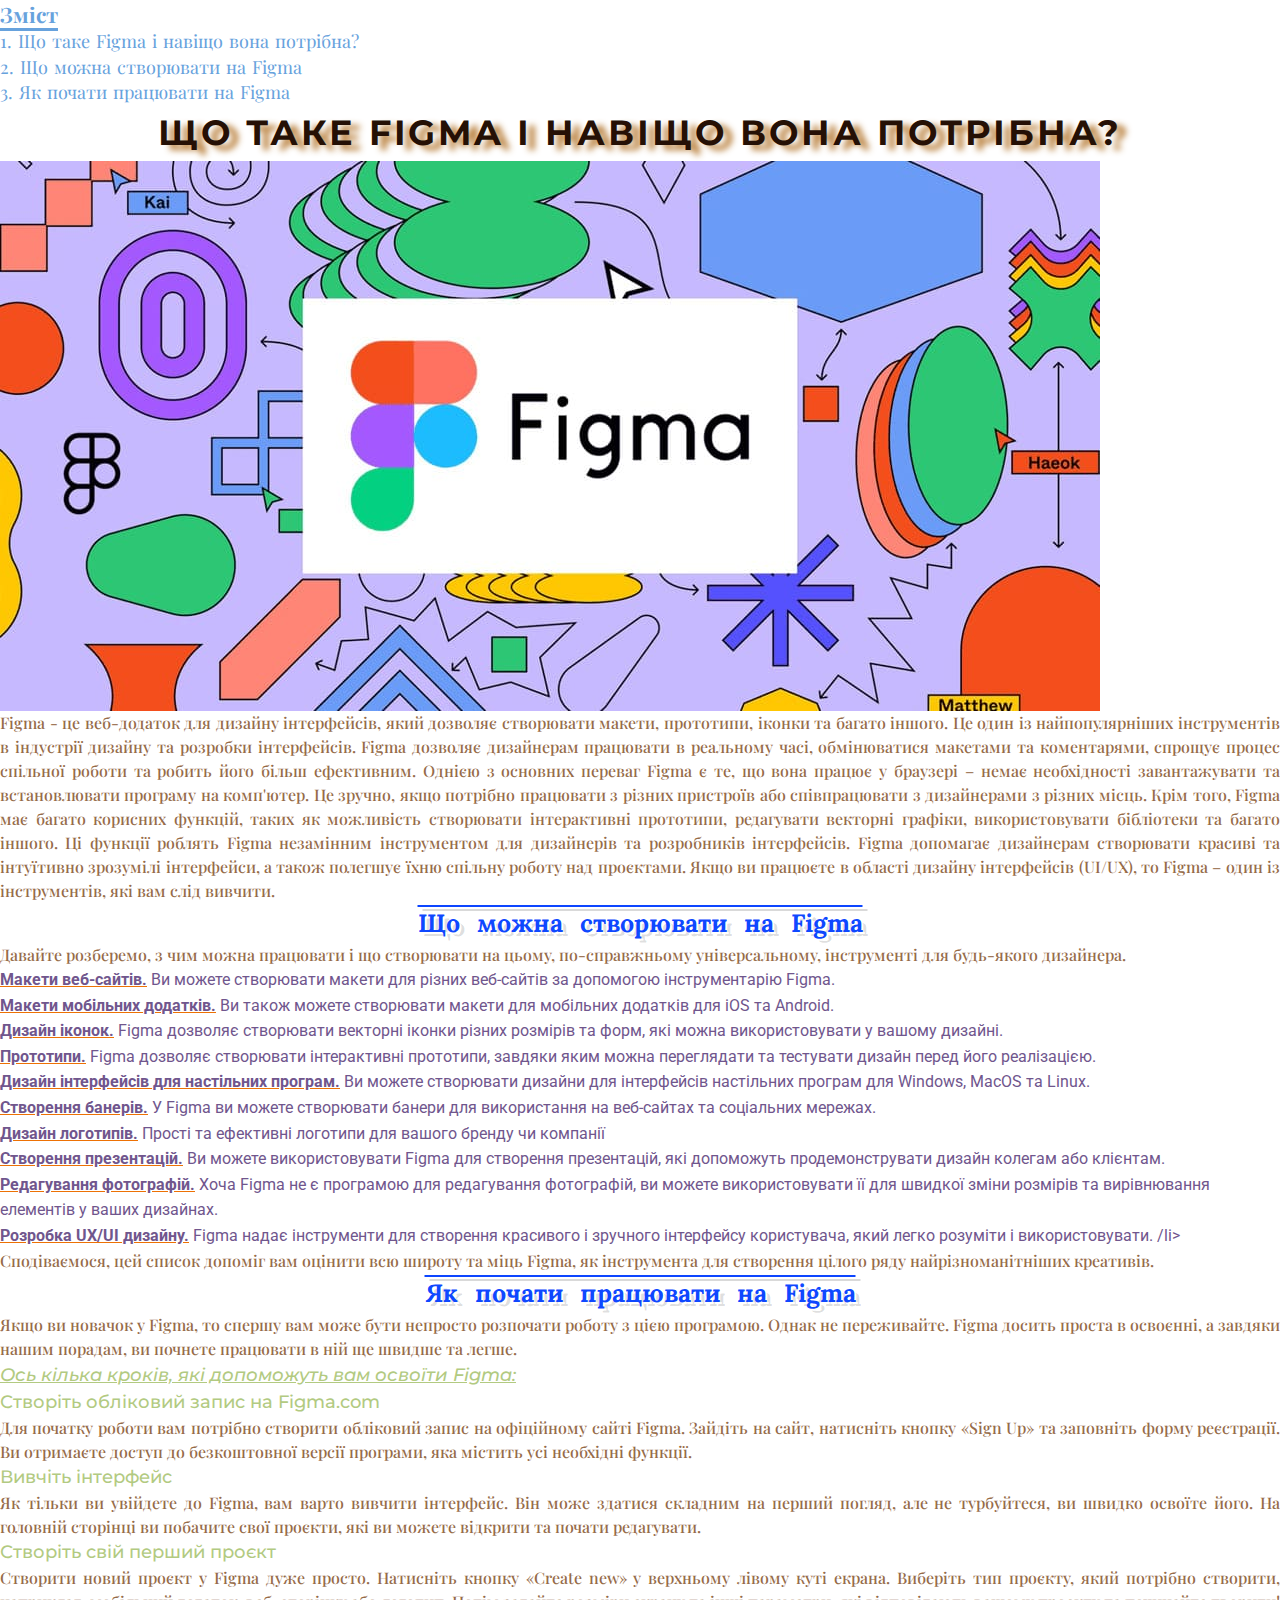
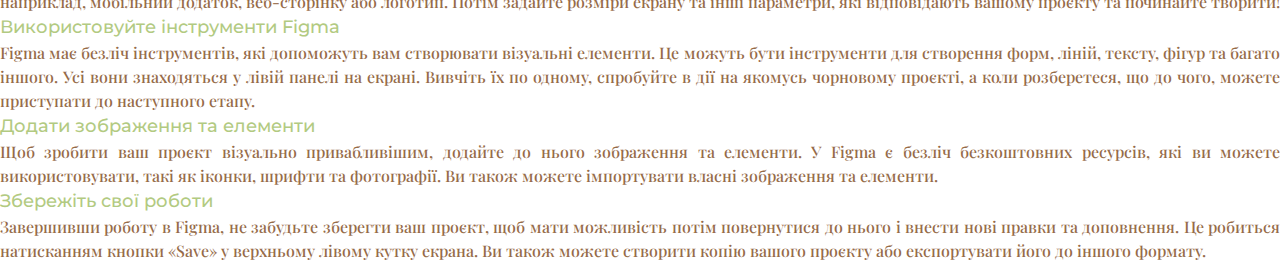
<file: homework_04/index.html>
<!DOCTYPE html>
<html lang="uk">
    <head>
        <meta charset="UTF-8">
        <meta name="viewport" content="width=device-width, initial-scale=1.0">
        <link rel="stylesheet" href="css/style.css">
        <title>homework_04</title>
    </head>
    <link rel="preconnect" href="https://fonts.googleapis.com">
    <link rel="preconnect" href="https://fonts.gstatic.com" crossorigin>
    <link
        href="https://fonts.googleapis.com/css2?family=Montserrat:ital,wght@0,400;0,500;0,700;1,700&display=swap"
        rel="stylesheet"><link
        href="https://fonts.googleapis.com/css2?family=Lora:ital,wght@0,400;0,500;0,700;1,700&display=swap"
        rel="stylesheet"><link
        href="https://fonts.googleapis.com/css2?family=Roboto:wght@400;500;700&display=swap"
        rel="stylesheet">
    <body>
        <header>
            <div id="to-top" class="container-top">
            </div>
            <div class="nav-menu">
                <h3>Зміст</h3>
                <ul>
                    <li> <a href="#hero">1. Що таке Figma і навіщо вона
                            потрібна?</a></li>
                    <li> <a href="#article-one">2. Що можна створювати на
                            Figma</a></li>
                    <li> <a href="#article-two">3. Як почати працювати на
                            Figma
                        </a></li>
                </ul>
            </div>
        </header>
        <main>
            <div id="hero" class="article">
                <h1 class="title-hero">Що таке Figma і навіщо вона потрібна?
                </h1>
                <img src="img/figma-rebrand-assets_blog-hero.jpg"
                    alt="Зображення фігма">
                <p>
                    Figma - це веб-додаток для дизайну інтерфейсів, який
                    дозволяє створювати макети, прототипи, іконки та багато
                    іншого. Це один із найпопулярніших інструментів в індустрії
                    дизайну та розробки інтерфейсів.

                    Figma дозволяє дизайнерам працювати в реальному часі,
                    обмінюватися макетами та коментарями, спрощує процес
                    спільної роботи та робить його більш ефективним.

                    Однією з основних переваг Figma є те, що вона працює у
                    браузері – немає необхідності завантажувати та встановлювати
                    програму на комп'ютер. Це зручно, якщо потрібно працювати з
                    різних пристроїв або співпрацювати з дизайнерами з різних
                    місць.

                    Крім того, Figma має багато корисних функцій, таких як
                    можливість створювати інтерактивні прототипи, редагувати
                    векторні графіки, використовувати бібліотеки та багато
                    іншого. Ці функції роблять Figma незамінним інструментом для
                    дизайнерів та розробників інтерфейсів.

                    Figma допомагає дизайнерам створювати красиві та інтуїтивно
                    зрозумілі інтерфейси, а також полегшує їхню спільну роботу
                    над проєктами. Якщо ви працюєте в області дизайну
                    інтерфейсів (UI/UX), то Figma – один із інструментів, які
                    вам слід вивчити.
                </p>
            </div>
            <div id="article-one" class="article">
                <h2>Що можна створювати на Figma</h2>
                <!-- <img src="img/escalator.jpg"
                    alt="Фото ескалатора станції метро"> -->
                <p>
                    Давайте розберемо, з чим можна працювати і що створювати на
                    цьому, по-справжньому універсальному, інструменті для
                    будь-якого дизайнера.

                </p>
                <ol>
                    <li><b>Макети веб-сайтів.</b> Ви можете створювати макети
                        для
                        різних веб-сайтів за допомогою інструментарію
                        Figma.</li>
                    <li><b>Макети мобільних додатків.</b> Ви також можете
                        створювати
                        макети для мобільних додатків для iOS та Android.</li>
                    <li><b>Дизайн іконок.</b> Figma дозволяє створювати векторні
                        іконки
                        різних розмірів та форм, які можна використовувати у
                        вашому дизайні.</li>
                    <li><b>Прототипи.</b> Figma дозволяє створювати інтерактивні
                        прототипи, завдяки яким можна переглядати та тестувати
                        дизайн перед його реалізацією.</li>
                    <li><b>Дизайн інтерфейсів для настільних програм.</b> Ви
                        можете
                        створювати дизайни для інтерфейсів настільних програм
                        для Windows, MacOS та Linux.

                    </li>
                    <li><b>Створення банерів.</b> У Figma ви можете створювати
                        банери
                        для використання на веб-сайтах та соціальних
                        мережах.</li>
                    <li><b>Дизайн логотипів.</b> Прості та ефективні логотипи
                        для
                        вашого бренду чи компанії

                    </li>
                    <li><b>Створення презентацій.</b> Ви можете використовувати
                        Figma
                        для створення презентацій, які допоможуть
                        продемонструвати дизайн колегам або клієнтам.

                    </li>
                    <li><b>Редагування фотографій.</b> Хоча Figma не є програмою
                        для
                        редагування фотографій, ви можете використовувати її для
                        швидкої зміни розмірів та вирівнювання елементів у ваших
                        дизайнах.</li>
                    <li><b>Розробка UX/UI дизайну.</b> Figma надає інструменти
                        для
                        створення красивого і зручного інтерфейсу користувача,
                        який легко розуміти і використовувати.

                        /li>
                    </ol>
                    <p>Сподіваємося, цей список допоміг вам оцінити всю широту
                        та міць Figma, як інструмента для створення цілого ряду
                        найрізноманітніших креативів.</p>
                </div>
                <div id="article-two" class="article">
                    <h2>Як почати працювати на Figma</h2>
                    <!-- <img src="img/cave.jpg"
                        alt="Печера в Тернопільській області"> -->
                    <p>
                        Якщо ви новачок у Figma, то спершу вам може бути
                        непросто розпочати роботу з цією програмою. Однак не
                        переживайте. Figma досить проста в освоєнні, а завдяки
                        нашим порадам, ви почнете працювати в ній ще швидше та
                        легше.
                    </p>
                    <span class="title-items">Ось кілька кроків, які допоможуть
                        вам освоїти
                        Figma:</span>
                    <ol>
                        <li>
                            <p><span>Створіть обліковий запис на
                                    Figma.com</span></p>
                            <p>
                                Для початку роботи вам потрібно створити
                                обліковий запис на офіційному сайті Figma.
                                Зайдіть на сайт, натисніть кнопку «Sign Up» та
                                заповніть форму реєстрації. Ви отримаєте доступ
                                до безкоштовної версії програми, яка містить усі
                                необхідні функції.
                            </p>
                        </li>
                        <li>
                            <p><span>Вивчіть інтерфейс</span></p>
                            <p>
                                Як тільки ви увійдете до Figma, вам варто
                                вивчити інтерфейс. Він може здатися складним на
                                перший погляд, але не турбуйтеся, ви швидко
                                освоїте його. На головній сторінці ви побачите
                                свої проєкти, які ви можете відкрити та почати
                                редагувати.
                            </p>
                        </li>
                        <li>
                            <p><span>Створіть свій перший проєкт</span></p>
                            <p>
                                Створити новий проєкт у Figma дуже просто.
                                Натисніть кнопку «Create new» у верхньому лівому
                                куті екрана. Виберіть тип проєкту, який потрібно
                                створити, наприклад, мобільний додаток,
                                веб-сторінку або логотип. Потім задайте розміри
                                екрану та інші параметри, які відповідають
                                вашому проєкту та починайте творити!
                            </p>
                        </li>
                        <li>
                            <p><span>Використовуйте інструменти
                                    Figma</span></p>
                            <p>
                                Figma має безліч інструментів, які допоможуть
                                вам створювати візуальні елементи. Це можуть
                                бути інструменти для створення форм, ліній,
                                тексту, фігур та багато іншого. Усі вони
                                знаходяться у лівій панелі на екрані. Вивчіть їх
                                по одному, спробуйте в дії на якомусь чорновому
                                проєкті, а коли розберетеся, що до чого, можете
                                приступати до наступного етапу.
                            </p>
                        </li>
                        <li>
                            <p><span>Додати зображення та
                                    елементи</span></p>
                            <p>
                                Щоб зробити ваш проєкт візуально привабливішим,
                                додайте до нього зображення та елементи. У Figma
                                є безліч безкоштовних ресурсів, які ви можете
                                використовувати, такі як іконки, шрифти та
                                фотографії. Ви також можете імпортувати власні
                                зображення та елементи.
                            </p>
                        </li>
                        <li>
                            <p><span>Збережіть свої роботи</span></p>
                            <p>
                                Завершивши роботу в Figma, не забудьте зберегти
                                ваш проєкт, щоб мати можливість потім
                                повернутися до нього і внести нові правки та
                                доповнення. Це робиться натисканням кнопки
                                «Save» у верхньому лівому кутку екрана. Ви також
                                можете створити копію вашого проєкту або
                                експортувати його до іншого формату.
                            </p>
                        </li>
                    </ol>
                </div>
            </main>
            <footer>
            </footer>
        </body>
    </html>
</file>
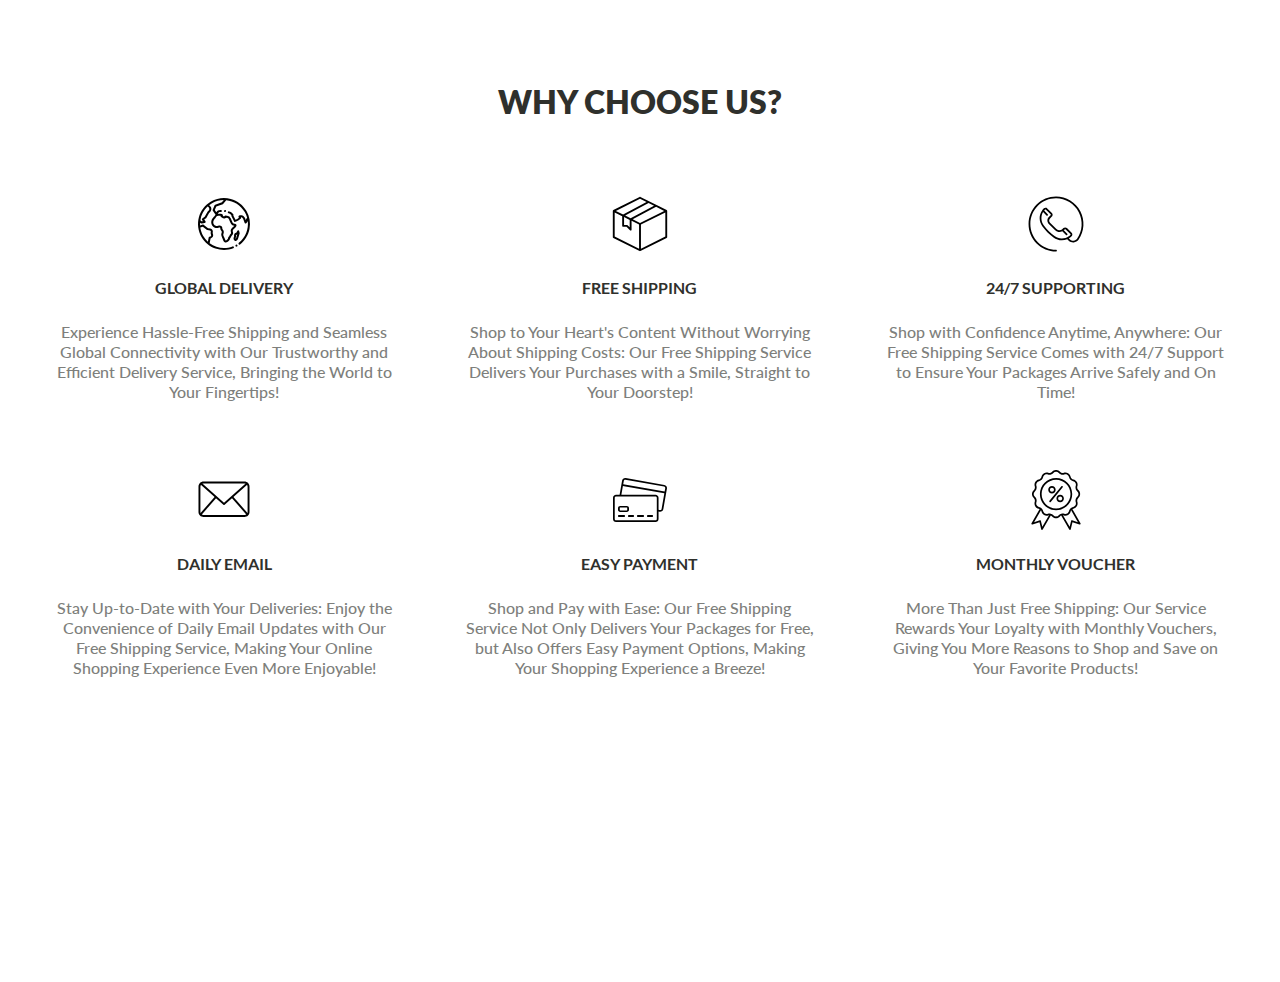
<file: homework_05/index.html>
<!DOCTYPE html>
<html lang="uk">
    <head>
        <meta charset="UTF-8">
        <meta name="viewport" content="width=device-width, initial-scale=1.0">
        <link rel="stylesheet" href="css/style.css">
        <title>homework_05</title>
    </head>
    <body>
        <main>
            <div class="section">
                <div class="items">
                    <h1 class="items-title">WHY CHOOSE US?</h1>
                    <div class="item">
                        <img src="./img/planet-earth.svg" alt="planet"
                            width="60" height="60" class="item-img">
                        <h2 class="item-title">GLOBAL DELIVERY</h2>
                        <div class="item-text">
                            <p>Experience Hassle-Free Shipping
                                and Seamless Global Connectivity with Our
                                Trustworthy and Efficient Delivery Service,
                                Bringing the World to Your Fingertips!
                            </p>
                        </div>
                    </div>
                    <div class="item">
                        <img src="./img/package-box.svg" alt="package-box"
                            width="60" height="60" class="item-img">
                        <h2 class="item-title">FREE SHIPPING</h2>
                        <div class="item-text">
                            <p>Shop to Your Heart's Content Without Worrying
                                About Shipping Costs: Our Free Shipping Service
                                Delivers Your Purchases with a Smile, Straight
                                to Your Doorstep!
                            </p>
                        </div>
                    </div>
                    <div class="item">
                        <img src="./img/phone.svg" alt="phone"
                            width="60" height="60" class="item-img">
                        <h2 class="item-title">24/7 SUPPORTING</h2>
                        <div class="item-text">
                            <p>Shop with Confidence Anytime, Anywhere: Our Free
                                Shipping Service Comes with 24/7 Support to
                                Ensure Your Packages Arrive Safely and On Time!
                            </p>
                        </div>
                    </div>
                    <div class="item">
                        <img src="./img/email.svg" alt="email"
                            width="60" height="60" class="item-img">
                        <h2 class="item-title">DAILY EMAIL</h2>
                        <div class="item-text">
                            <p>Stay Up-to-Date with Your Deliveries: Enjoy the
                                Convenience of Daily Email Updates with Our Free
                                Shipping Service, Making Your Online Shopping
                                Experience Even More Enjoyable!
                            </p>
                        </div>
                    </div>
                    <div class="item">
                        <img src="./img/credit-card.svg" alt="credit card"
                            width="60" height="60" class="item-img">
                        <h2 class="item-title">EASY PAYMENT</h2>
                        <div class="item-text">
                            <p>Shop and Pay with Ease: Our Free Shipping Service
                                Not Only Delivers Your Packages for Free, but
                                Also Offers Easy Payment Options, Making Your
                                Shopping Experience a Breeze!
                            </p>
                        </div>
                    </div>
                    <div class="item">
                        <img src="./img/badge.svg" alt="badge"
                            width="60" height="60" class="item-img">
                        <h2 class="item-title">MONTHLY VOUCHER</h2>
                        <div class="item-text">
                            <p>More Than Just Free Shipping: Our Service Rewards
                                Your Loyalty with Monthly Vouchers, Giving You
                                More Reasons to Shop and Save on Your Favorite
                                Products!
                            </p>
                        </div>
                    </div>
                </div>
            </div>
        </main>
    </body>
</html>
</file>
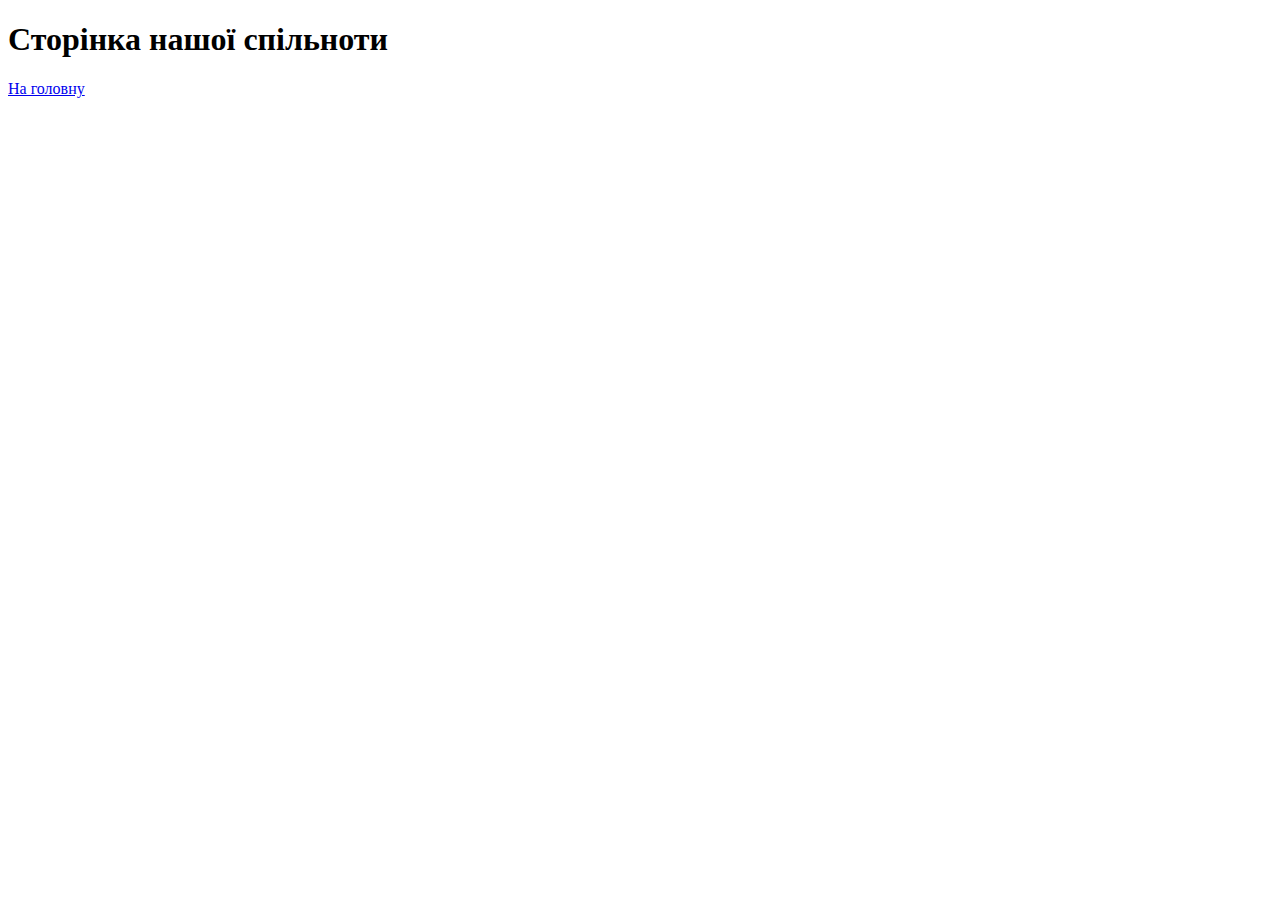
<file: homework_02/community.html>
<!DOCTYPE html>
<html lang="en">
    <head>
        <meta charset="UTF-8">
        <meta name="viewport" content="width=device-width, initial-scale=1.0">
        <title>Сторінка контактів</title>
    </head>
    <body>
        <h1>Сторінка нашої спільноти</h1>
        <a href="index.html">На головну</a>
    </body>
</html>
</file>
<file: css/style.css>
@import url("https://fonts.googleapis.com/css?family=Lato:regular,700&display=swap");
@import url("reset.css");


body {
	font-family: "Lato", sans-serif;
	color: #ffffff;
	background: linear-gradient(297deg, rgba(130, 58, 90, 1) 19%, rgba(60, 37, 47, 1) 35%, rgba(130, 58, 90, 1) 57%, rgba(46, 34, 38, 1) 83%);
	background-attachment: fixed;
}

.container {
	max-width: 1200px;
	margin-inline: auto;
	padding-block: 40px;
}

h1 {
	font-size: 34px;
	text-align: center;

	&:not(:last-child) {
		margin-block-end: 20px;
	}
}

ul>* {
	margin-block-end: 15px;
}

ul>*:last-child {
	margin-block-end: 0px;
}

a {
	font-size: 20px;
	transition: color 0.3s;

	@media (any-hover: hover) {
		&:hover {
			color: #ffeaa6;
		}
	}
}
</file>
<file: homework_03 /css/style.css>
@import url("reset.css");

.nav {
    text-align: center;
    padding-top: 20px;
    color: rgb(33, 97, 47)
}

.nav li {
    padding-top: 5px;
}

h1 {
    font-size: 22px;
    font-family: Verdana, Geneva, Tahoma, sans-serif;
    text-align: center;
    padding: 25px 10px;
}

p {
    padding: 10px;
}

.main-section {
    display: flex;
    flex-direction: column;
    align-items: center;
}

.main-section {
    color: rgb(145, 86, 19);
}

.article {
    display: flex;
    flex-direction: column;
    align-items: center;
}

.article h2 {
    font-size: 18px;
    font-family: 'Segoe UI', Tahoma, Geneva, Verdana, sans-serif;
    text-align: center;
    padding: 15px;
    color: rgb(59, 36, 7)
}


.container-top {
    padding-block: 30px;
    background-color: blue;

}

.container-bottom {
    margin-top: 10px;
    padding-block: 30px;
    background-color: yellow;
}

main {
    padding: 0 25px;
}

.article a {
    text-decoration: underline;
    color: rgb(22, 99, 201);
}
</file>
<file: homework_03/css/style.css>
@import url("reset.css");

.nav {
    text-align: center;
    padding-top: 20px;
    color: rgb(33, 97, 47)
}

.nav li {
    padding-top: 5px;
}

h1 {
    font-size: 22px;
    font-family: Verdana, Geneva, Tahoma, sans-serif;
    text-align: center;
    padding: 25px 10px;
}

p {
    padding: 10px;
}

.main-section {
    display: flex;
    flex-direction: column;
    align-items: center;
}

.main-section {
    color: rgb(145, 86, 19);
}

.article {
    display: flex;
    flex-direction: column;
    align-items: center;
}

.article h2 {
    font-size: 18px;
    font-family: 'Segoe UI', Tahoma, Geneva, Verdana, sans-serif;
    text-align: center;
    padding: 15px;
    color: rgb(59, 36, 7)
}


.container-top {
    padding-block: 30px;
    background-color: blue;

}

.container-bottom {
    margin-top: 10px;
    padding-block: 30px;
    background-color: yellow;
}

main {
    padding: 0 25px;
}

.article a {
    text-decoration: underline;
    color: rgb(22, 99, 201);
}
</file>
<file: homework_04/css/style.css>
@import url("reset.css");

@import url("fonts.css");

@import url('https://fonts.googleapis.com/css2?family=Playfair%20Display:wght@400;500;700&display=swap');

body {
    font-family: "Roboto", sans-serif;
}

.title-hero {
    font-family: "Montserrat", sans-serif;
    font-size: 35px;
    font-weight: 700;
    letter-spacing: 3px;
    white-space: nowrap;
    color: #251005;
    text-align: center;
    text-transform: uppercase;
    text-shadow: 9px 5px 6px rgba(175, 109, 32, 0.88);
}

.nav-menu {
    font-family: "Playfair Display", serif;
    font-size: 18px;
    line-height: 1.4;
    word-spacing: 2px;
    color: rgb(103, 162, 221);
}

.nav-menu h3 {
    text-decoration: underline;
    text-decoration-thickness: 3px;
    text-underline-offset: 5px;


}

.article>h2 {
    font-family: "Lora", serif;
    font-size: 25px;
    font-weight: 700;
    word-spacing: 10px;
    text-decoration: overline;
    white-space: nowrap;
    text-align: center;
    color: #003cfff2;
    text-shadow: 2px 2px 0px #FFFFFF, 5px 4px 0px rgba(0, 0, 0, 0.15);

}

.article {
    line-height: 1.6;
}

.article p {
    font-family: "Playfair Display", serif;
    font-weight: 500;
    line-height: 1.5;
    text-align: justify;
    color: #966b49;
}


.article span {
    font-family: "Montserrat", sans-serif;
    font-size: 18px;
    font-weight: 500;
    color: #b2ca81;
}

.article .title-items {
    text-decoration: underline;
    font-style: italic;
}

.article li {
    color: #70568d;
}

.article b {
    text-decoration: line-through;
    text-decoration-color: #ed7104;
    text-decoration-line: underline;
}
</file>
<file: homework_05/css/style.css>
/* Cкидання стилів */
 @import url(reset.css);

 /* Підключення шрифтів */
 @import url(fonts.css);

 body {
     font-family: "Lato", sans-serif;
     background-color: #FFFFFF;
     text-align: center;
     line-height: 1.25;
     margin: 0 auto;
 }

 .section {
     max-width: 1180px;
     margin: 0 auto;
 }

 .items {
     font-size: 0;
     margin-left: -34px;
     margin-right: -34px;
 }

 .items-title {
     color: #2f302c;
     font-size: 32px;
     font-weight: 800;
     text-transform: uppercase;
     margin-bottom: 72px;
     margin-top: 82px;
 }


 .item-title {
     color: #2f302c;
     font-size: 16px;
     font-weight: 700;
     text-transform: uppercase;
     margin-bottom: 24px;
 }

 .item {
     padding-left: 34px;
     padding-right: 34px;
     display: inline-block;
     width: 33.333%;
     vertical-align: top;
     margin-bottom: 68px;
 }

 .item-img {
     margin-bottom: 24px;
 }

 .item-text {
     color: #7e7f7c;
     font-size: 16px;
     font-weight: 500;
     text-transform: none;
 }
</file>
